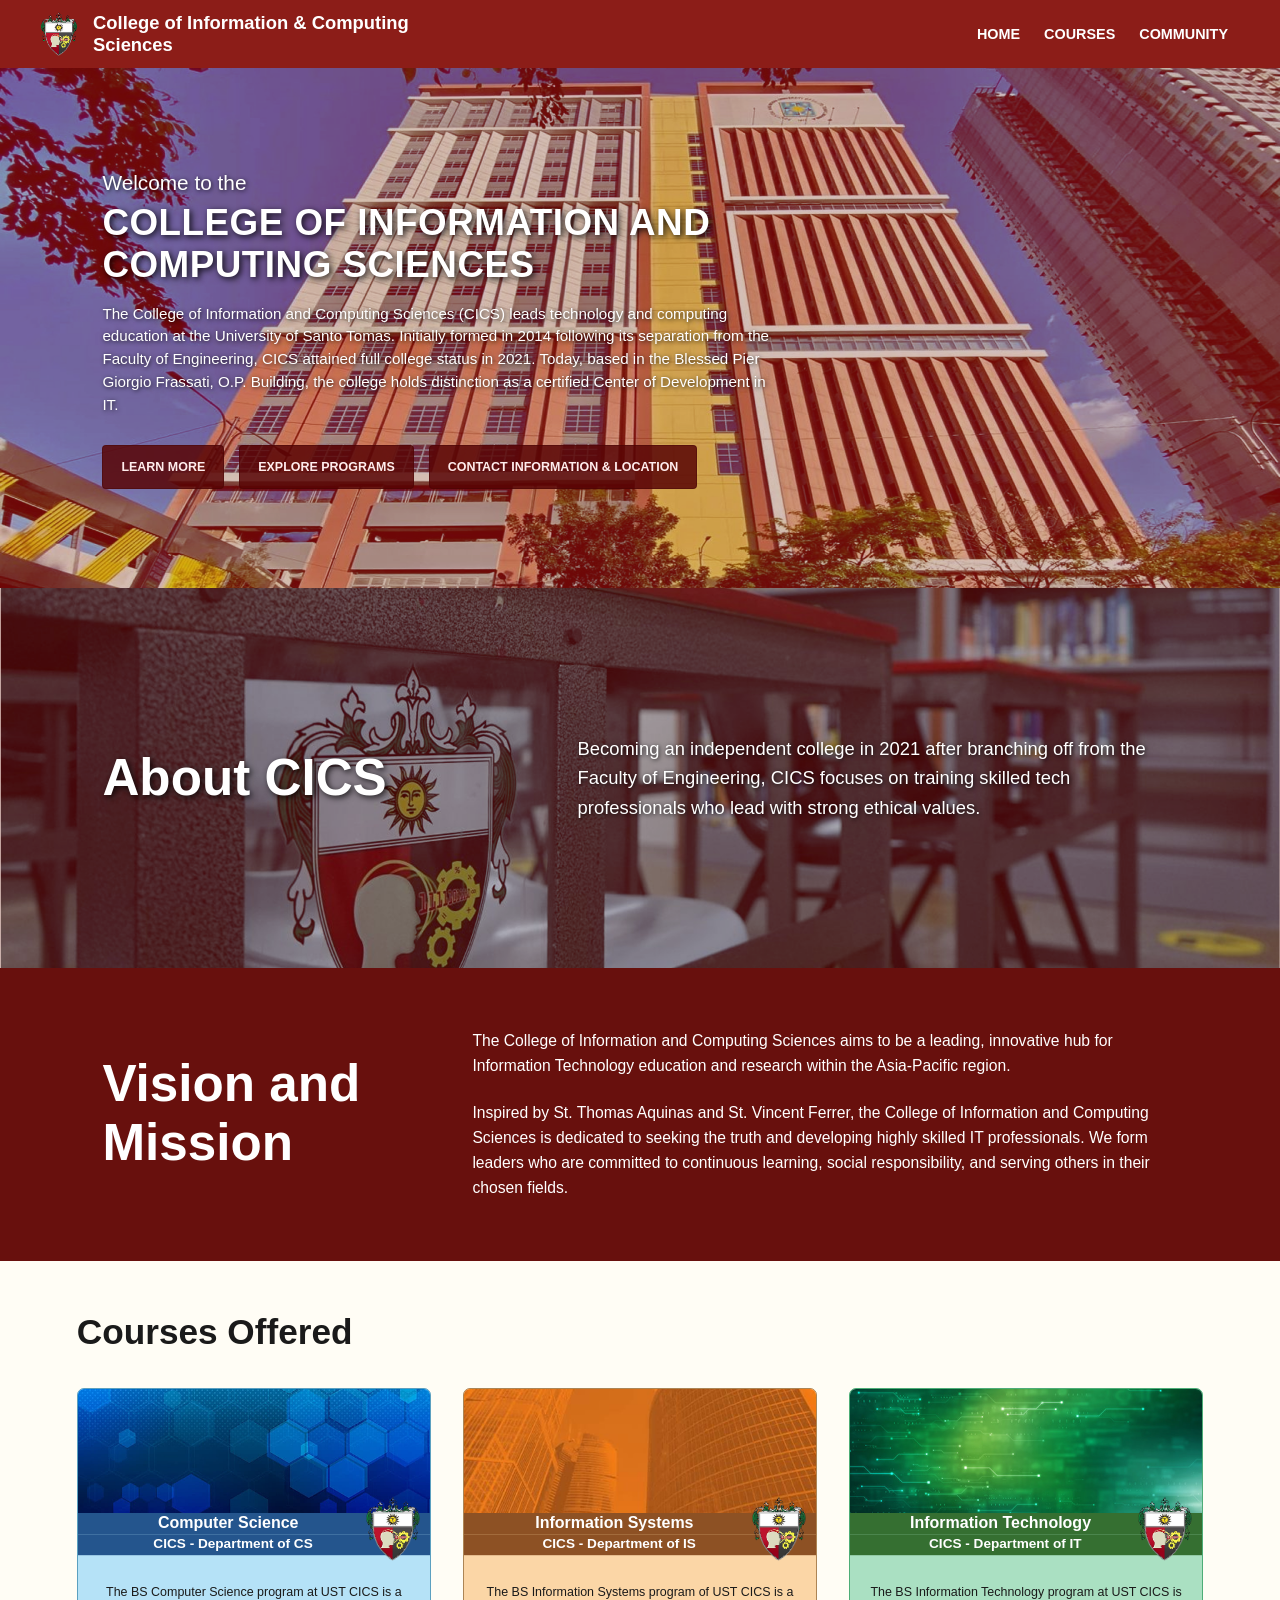
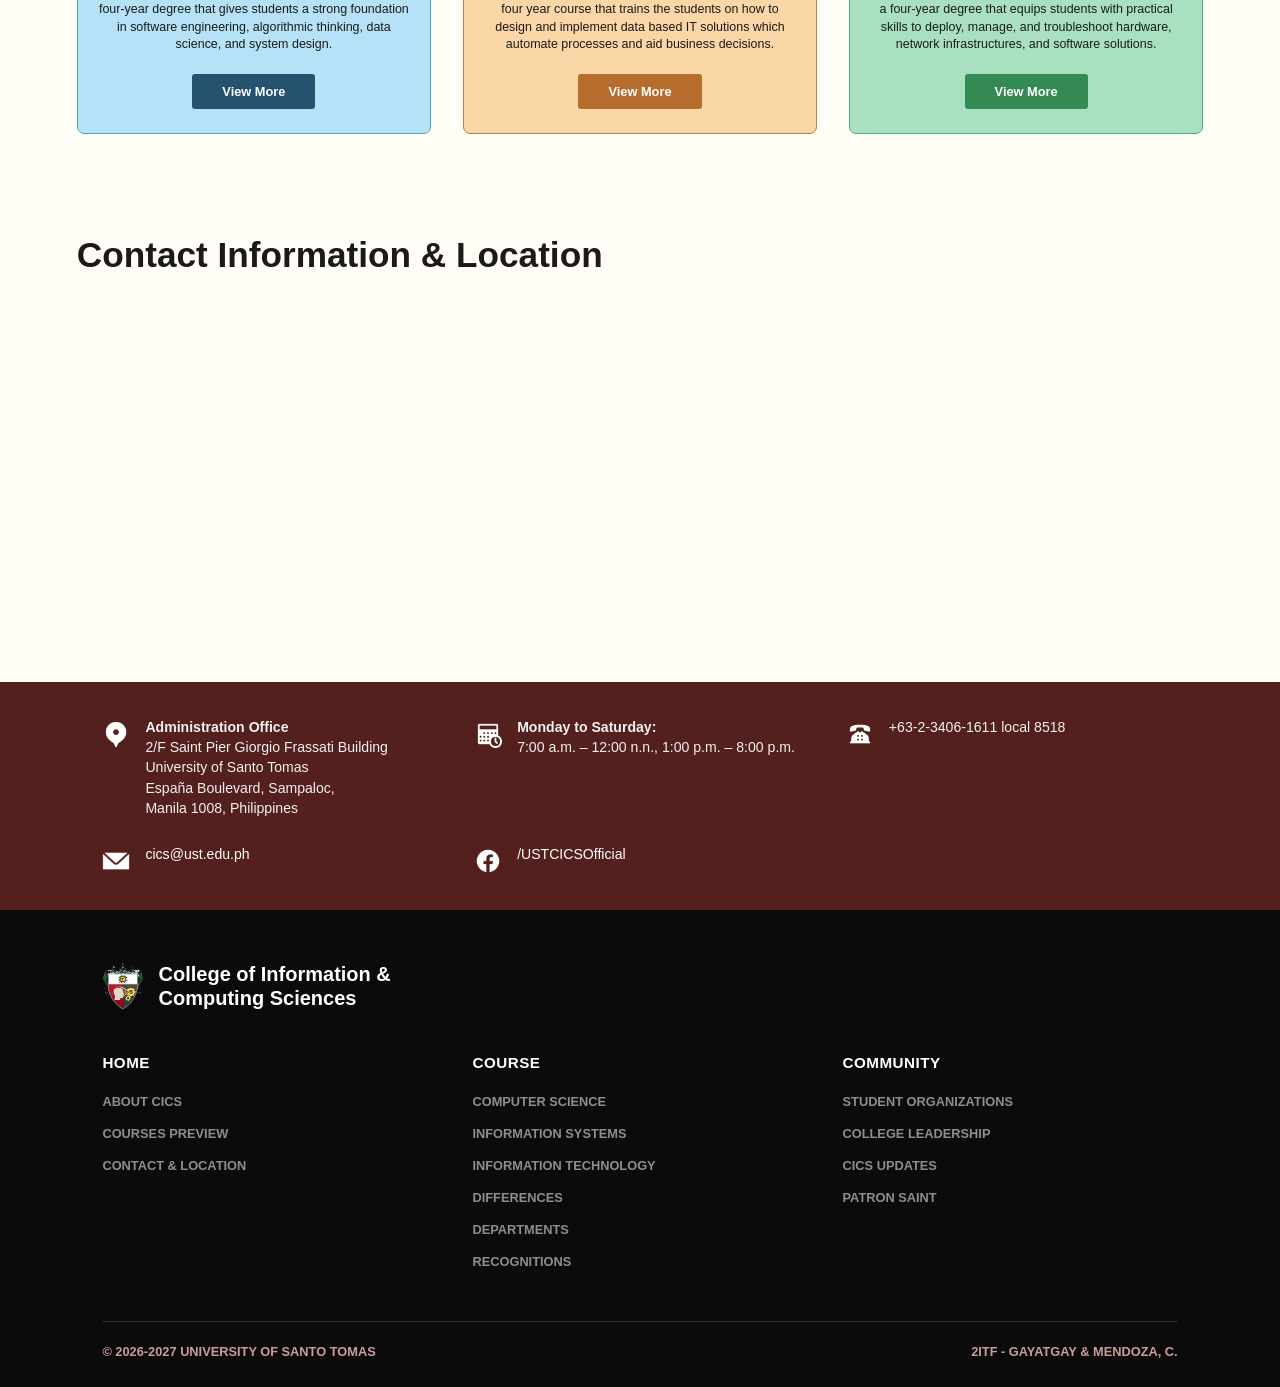
<file: index.html>
<!DOCTYPE html>
<html lang="en">
<head>
    <meta charset="UTF-8">
    <meta name="viewport" content="width=device-width, initial-scale=1.0">
    <link rel="stylesheet" href="homepage-style.css">
    <title>College of Information & Computing Sciences</title>
</head>
<body>
    <!-- HEADER -->
    <header>
        <div id="navbar">
            <img src="images/cicslogo.png" alt="CICS Logo" id="cicslogo-header">
            <h1 id="navhead1">College of Information & Computing Sciences</h1>
        </div>
        <nav>
            <ul>
                <li><a href="index.html">HOME</a></li>
                <li><a href="courses.html">COURSES</a></li>
                <li><a href="community.html">COMMUNITY</a></li>
            </ul>
        </nav>
    </header>

    <main>
        <section id="introduction">
            <img src="images/frass.png" alt="Frass Building" id="bgimg">
            <div id="introlabels">
                <p id="welcome">Welcome to the</p>
                <h2>COLLEGE OF INFORMATION AND COMPUTING SCIENCES</h2>
                <p id="introdesc">
                    The College of Information and Computing Sciences (CICS) leads technology and computing education at the University of Santo Tomas. Initially formed in 2014 following its separation from the Faculty of Engineering, CICS attained full college status in 2021. Today, based in the Blessed Pier Giorgio Frassati, O.P. Building, the college holds distinction as a certified Center of Development in IT.
                </p>
                <div id="introbtns">
                    <a href="#about" id="abtbtn">LEARN MORE</a>
                    <a href="#courses" id="crsbtn">EXPLORE PROGRAMS</a>
                    <a href="#contact" id="cntbtn">CONTACT INFORMATION & LOCATION</a>
                </div>
            </div>
        </section>

        <!-- ABOUT SECTION -->

        <section id="about">
            <img src="images/classroom.png" alt="Classroom Interior">
            <div id="abtdesc">
                <h2>About CICS</h2>
                <p>
                    Becoming an independent college in 2021 after branching off from the Faculty of Engineering, CICS focuses on training skilled tech professionals who lead with strong ethical values.
                </p>
            </div>
        </section>

        <!-- VISION AND MISSION -->

        <section id="vision-mission">
            <h2>Vision and Mission</h2>
            <div id="vmdescs">
                <p>
                    The College of Information and Computing Sciences aims to be a leading, innovative hub for Information Technology education and research within the Asia-Pacific region.
                </p>
                <p>
                    Inspired by St. Thomas Aquinas and St. Vincent Ferrer, the College of Information and Computing Sciences is dedicated to seeking the truth and developing highly skilled IT professionals. We form leaders who are committed to continuous learning, social responsibility, and serving others in their chosen fields.
                </p>
            </div>
        </section>

        <!-- COURSES OFFERED -->

        <section id="courses">
            <h2>Courses Offered</h2>
            
            <div id="coursesgrp">
                <!-- Course 1: Computer Science -->

                <article id="cs">
                    <img src="images/bscs.png" alt="BSCS" id="csbg">
                    <img src="images/cicslogo.png" alt="CICS Logo" class="logocourse">
                    <h3>Computer Science</h3>
                    <p id="csdept">CICS - Department of CS</p>
                    <p id="csdesc">
                        The BS Computer Science program at UST CICS is a four-year degree that gives students a strong foundation in software engineering, algorithmic thinking, data science, and system design.
                    </p>
                    <a href="courses.html#bscs" id="csbtn">View More</a>
                </article>

                <!-- Course 2: Information Systems -->

                <article id="is">
                    <img src="images/bsis.png" alt="BSIS" id="isbg">
                    <img src="images/cicslogo.png" alt="CICS Logo" class="logocourse">
                    <h3>Information Systems</h3>
                    <p id="isdept">CICS - Department of IS</p>
                    <p id="isdesc">
                        The BS Information Systems program of UST CICS is a four year course that trains the students on how to design and implement data based IT solutions which automate processes and aid business decisions.
                    </p>
                    <a href="courses.html#bsis" id="isbtn">View More</a>
                </article>

                <!-- Course 3: Information Technology -->

                <article id="it">
                    <img src="images/bsit.png" alt="BSIT" id="itbg">
                    <img src="images/cicslogo.png" alt="CICS Logo" class="logocourse">
                    <h3>Information Technology</h3>
                    <p id="itdept">CICS - Department of IT</p>
                    <p id="itdesc">
                        The BS Information Technology program at UST CICS is a four-year degree that equips students with practical skills to deploy, manage, and troubleshoot hardware, network infrastructures, and software solutions.
                    </p>
                    <a href="courses.html#bsit" id="itbtn">View More</a>
                </article>
            </div>
        </section>

        <!-- CONTACT INFORMATION & LOCATION -->

        <section id="contact">
            <h2>Contact Information & Location</h2>
            
            <div id="maps">
                <iframe src="https://www.google.com/maps/embed?pb=!1m18!1m12!1m3!1d3860.8285561910925!2d120.98973937510634!3d14.60884038587852!2m3
                !1f0!2f0!3f0!3m2!1i1024!2i768!4f13.1!3m3!1m2!1s0x3397c9ba1de029e7%3A0xdfba8380a7b4eee4!2sSaint%20Pier%20Giorgio%20Frassati%20Building!
                5e0!3m2!1sen!2sph!4v1790665722326!5m2!1sen!2sph" id="gmaps"></iframe>
            </div>

            <div id="contactareas">
                <div id="loc">
                    <img src="images/location-icon.png" alt="Location Icon" id="locicon">
                    <address>
                        <strong>Administration Office</strong><br>
                        2/F Saint Pier Giorgio Frassati Building<br>
                        University of Santo Tomas<br>
                        España Boulevard, Sampaloc,<br>
                        Manila 1008, Philippines
                    </address>
                </div>

                <div id="time">
                    <img src="images/clock-icon.png" alt="Clock Icon" id="clockicon">
                    <p>
                        <strong>Monday to Saturday:</strong><br>
                        7:00 a.m. – 12:00 n.n., 1:00 p.m. – 8:00 p.m.
                    </p>
                </div>

                <div id="phone">
                    <img src="images/phone-icon.png" alt="Phone Icon" id="phoneicon">
                    <p>+63-2-3406-1611 local 8518</p>
                </div>

                <div id="email">
                    <img src="images/email-icon.png" alt="Email Icon" id="emailicon">
                    <p><a href="mailto:cics@ust.edu.ph">cics@ust.edu.ph</a></p>
                </div>

                <div id="fb">
                    <img src="images/facebook-icon.png" alt="Facebook Icon" id="fbicon">
                    <p><a href="https://facebook.com/USTCICSOfficial" target="_blank">/USTCICSOfficial</a></p>
                </div>
            </div>
        </section>
    </main>

    <!-- FOOTER -->

    <footer>
        <div id="collegefooter">
            <img src="images/cicslogo.png" alt="CICS Logo">
            <h2>College of Information & Computing Sciences</h2>
        </div>

        <nav>
            <div id="home_foot">
                <h3>HOME</h3>
                <ul>
                    <li><a href="#about">ABOUT CICS</a></li>
                    <li><a href="#courses">COURSES PREVIEW</a></li>
                    <li><a href="#contact">CONTACT & LOCATION</a></li>
                </ul>
            </div>

            <div id="course_foot">
                <h3>COURSE</h3>
                <ul>
                    <li><a href="courses.html#bscs">COMPUTER SCIENCE</a></li>
                    <li><a href="courses.html#bsis">INFORMATION SYSTEMS</a></li>
                    <li><a href="courses.html#bsit">INFORMATION TECHNOLOGY</a></li>
                    <li><a href="courses.html#summarization">DIFFERENCES</a></li>
                    <li><a href="courses.html#departments">DEPARTMENTS</a></li>
                    <li><a href="courses.html#recognitions">RECOGNITIONS</a></li>
                </ul>
            </div>

            <div id="community_foot">
                <h3>COMMUNITY</h3>
                <ul>
                    <li><a href="community.html#organizations">STUDENT ORGANIZATIONS</a></li>
                    <li><a href="community.html#leadership">COLLEGE LEADERSHIP</a></li>
                    <li><a href="community.html#updates">CICS UPDATES</a></li>
                    <li><a href="community.html#saint">PATRON SAINT</a></li>
                </ul>
            </div>
        </nav>

        <div id="copyright_foot">
            <p>&copy; 2026-2027 UNIVERSITY OF SANTO TOMAS</p>
            <p>2ITF - GAYATGAY & MENDOZA, C.</p>
        </div>
    </footer>

</body>
</html>
</file>
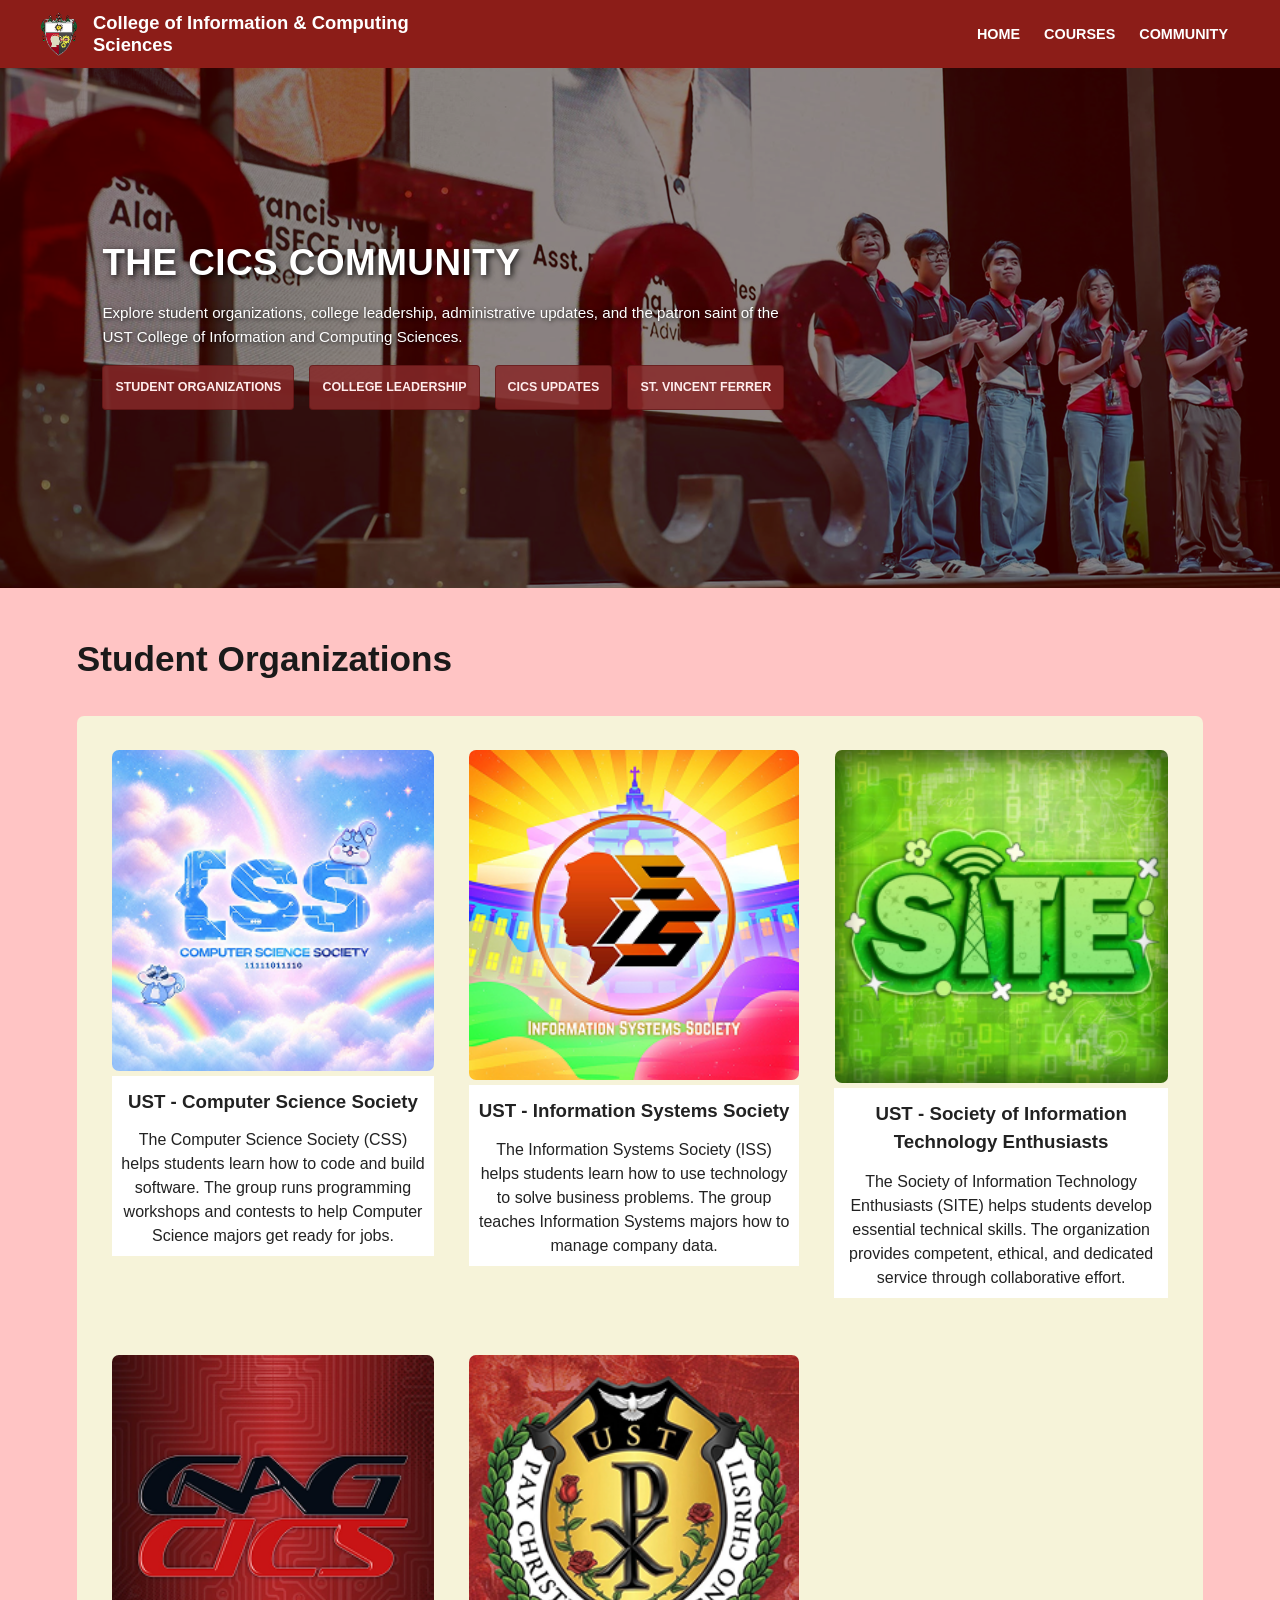
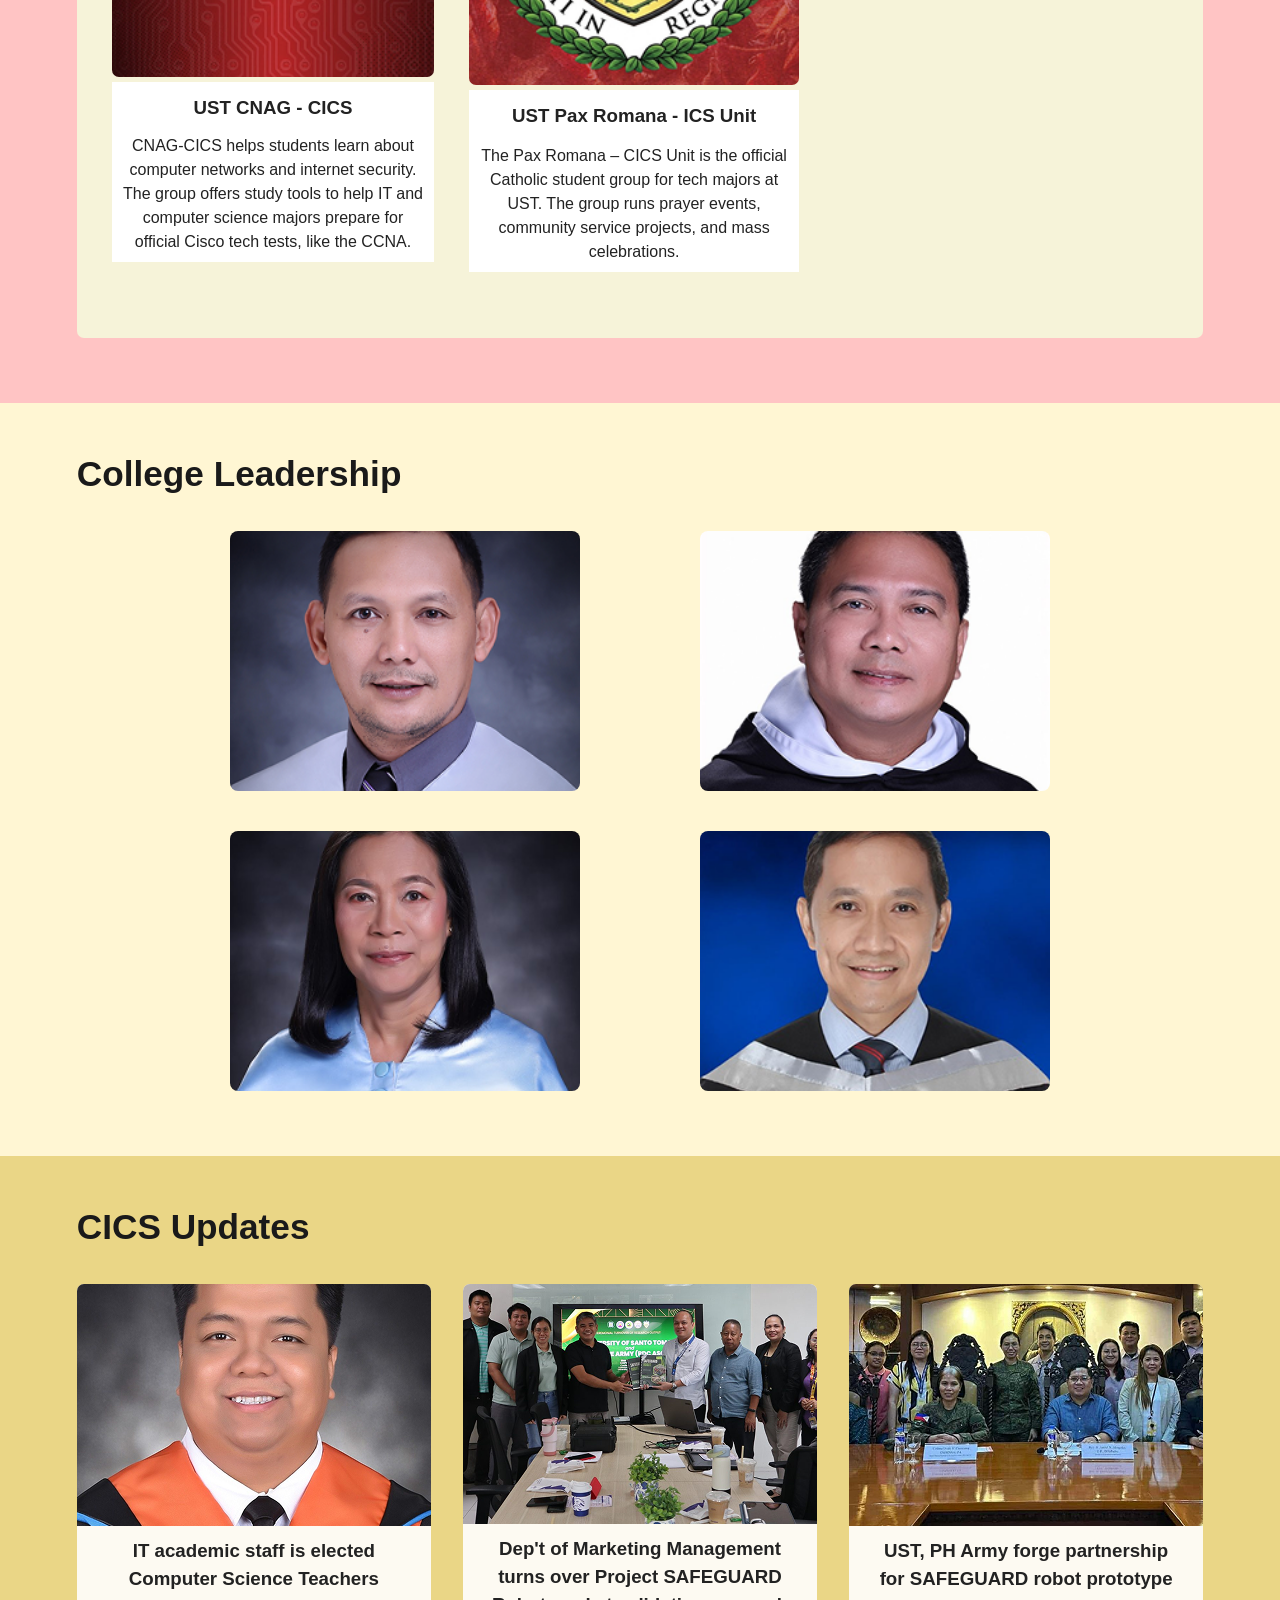
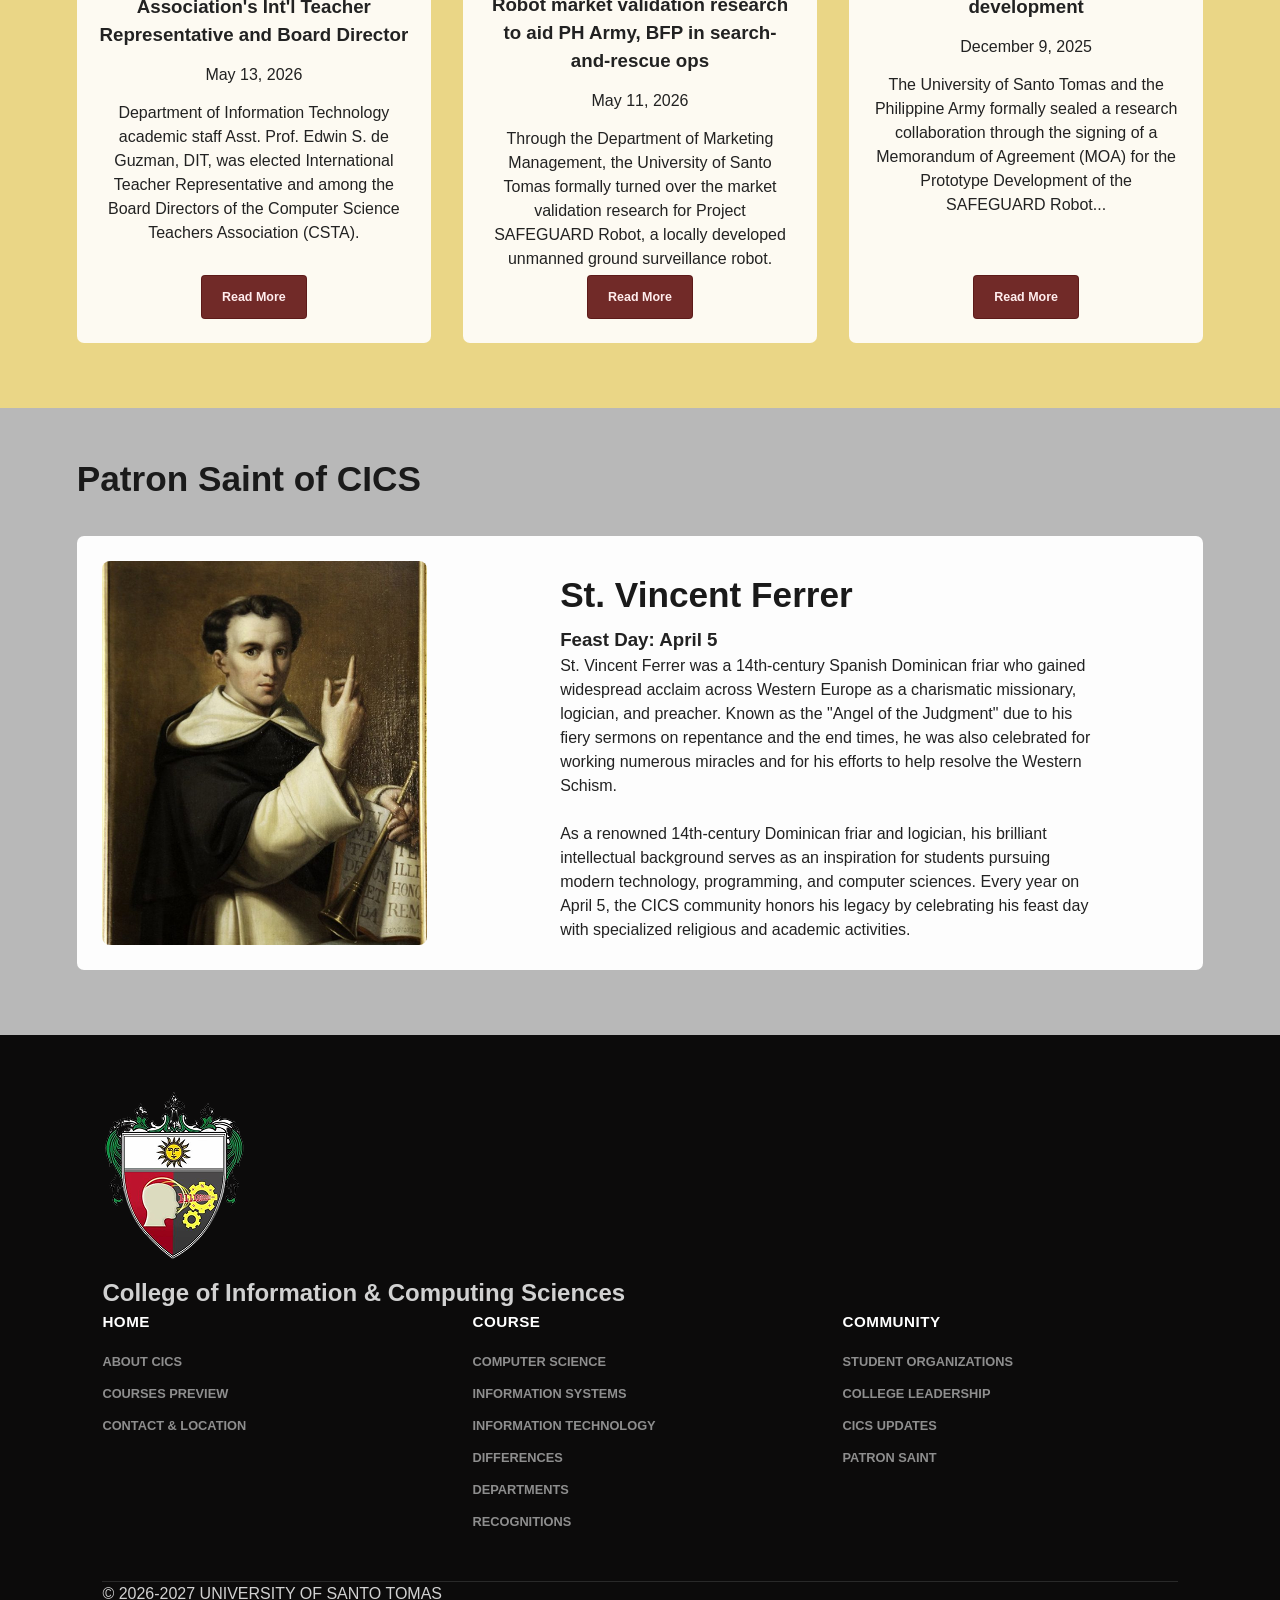
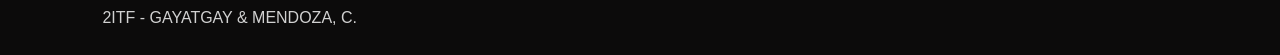
<file: community.html>
<!DOCTYPE html>
<html lang="en">
<head>
    <meta charset="UTF-8">
    <meta name="viewport" content="width=device-width, initial-scale=1.0">
    <link rel="stylesheet" href="community-style.css">
    <title>Community - College of Information & Computing Sciences</title>
</head>
<body>
    <!-- HEADER -->
    <header>
        <div id="navbar">
            <img src="images/cicslogo.png" alt="CICS Logo" id="cicslogo-header">
            <h1 id="navhead1">College of Information & Computing Sciences</h1>
        </div>
        <nav>
            <ul>
                <li><a href="index.html">HOME</a></li>
                <li><a href="courses.html">COURSES</a></li>
                <li><a href="community.html">COMMUNITY</a></li>
            </ul>
        </nav>
    </header>

    <main>
        <!-- FRONT SECTION -->
        <section id="front">
            <img src="images/cics-community-bg.png" alt="CICS Community Background" id="bgimg">
            <div id="comm_front">
                <h2>THE CICS COMMUNITY</h2>
                <p>
                    Explore student organizations, college leadership, administrative updates, and the patron saint of the UST College of Information and Computing Sciences.
                </p>
                <div id="btns_front">
                    <a href="#organizations">STUDENT ORGANIZATIONS</a>
                    <a href="#leadership">COLLEGE LEADERSHIP</a>
                    <a href="#updates">CICS UPDATES</a>
                    <a href="#saint">ST. VINCENT FERRER</a>
                </div>
            </div>
        </section>

        <!-- STUDENT ORGANIZATIONS SECTION -->

        <section id="organizations">
            <h2>Student Organizations</h2>

            <div id="org-grp">
                <!-- Organization 1: CSS -->
                <div id="org-css">
                    <img src="images/css-logo.png" alt="UST - Computer Science Society Logo" class="org-img">
                    <div id="orginfo-css" class="org-info">
                        <h3>UST - Computer Science Society</h3>
                        <p>
                            The Computer Science Society (CSS) helps students learn how to code and build software. The group runs programming workshops and contests to help Computer Science majors get ready for jobs.
                        </p>
                    </div>
                </div>

                <!-- Organization 2: ISS -->
                <div id="org-iss">
                    <img src="images/iss-logo.png" alt="UST - Information Systems Society Logo" class="org-img">
                    <div id="orginfo-iss" class="org-info">
                        <h3>UST - Information Systems Society</h3>
                        <p>
                            The Information Systems Society (ISS) helps students learn how to use technology to solve business problems. The group teaches Information Systems majors how to manage company data.
                        </p>
                    </div>
                </div>

                <!-- Organization 3: SITE -->
                <div id="org-site">
                    <img src="images/site-logo.png" alt="UST - Society of Information Technology Enthusiasts Logo" class="org-img">
                    <div id="orginfo-site" class="org-info">
                        <h3>UST - Society of Information Technology Enthusiasts</h3>
                        <p>
                            The Society of Information Technology Enthusiasts (SITE) helps students develop essential technical skills. The organization provides competent, ethical, and dedicated service through collaborative effort.                        </p>
                    </div>
                </div>
                
                <!-- Organization 4: CNAG -->
                <div id="org-cnag">
                    <img src="images/cnag-logo.png" alt="UST CNAG - CICS Logo" class="org-img">
                    <div id="orginfo-cnag" class="org-info">
                        <h3>UST CNAG - CICS</h3>
                        <p>
                            CNAG-CICS helps students learn about computer networks and internet security. The group offers study tools to help IT and computer science majors prepare for official Cisco tech tests, like the CCNA.
                        </p>
                    </div>
                </div>

                <!-- Organization 5: Pax Romana -->
                <div id="org-pax">
                    <img src="images/pax-logo.png" alt="UST Pax Romana - ICS Unit Logo" class="org-img">
                    <div id="orginfo-pax" class="org-info">
                        <h3>UST Pax Romana - ICS Unit</h3>
                        <p>
                            The Pax Romana – CICS Unit is the official Catholic student group for tech majors at UST. The group runs prayer events, community service projects, and mass celebrations.
                        </p>
                    </div>
                </div>
                
            </div>
        </section>

        <!-- COLLEGE LEADERSHIP SECTION -->

        <section id="leadership">
            <h2>College Leadership</h2>
            <div class="officials">
                <!-- Official 1: Dean -->
                <div id="off-dean" class="off-card">
                    <div class="off-outer">
                        <div class="off-content">
                            <div class="off-img" id="dean-img">
                                <img src="images/ladao-photo.png" alt="Asst. Prof. Christopher D. Ladao">
                            </div>
                            <div class="off-info">
                                <h3>Asst. Prof. Christopher D. Ladao, MSCS</h3>
                                <p>Dean</p>
                            </div>
                        </div>
                    </div>
                </div>

                <!-- Official 2: Regent -->
                <div id="off-regent" class="off-card">
                    <div class="off-outer">
                        <div class="off-content">
                            <div class="off-img" id="regent-img">
                                <img src="images/sigaya-photo.png" alt="Rev. Fr. Gaspar Sigaya">
                            </div>
                            <div class="off-info">
                                <h3>Rev. Fr. Gaspar Sigaya, O.P.</h3>
                                <p>Regent</p>
                            </div>
                        </div>
                    </div>
                </div>

                <!-- Official 3: Assistant Dean -->
                <div id="off-asstdean" class="off-card">
                    <div class="off-outer">
                        <div class="off-content">
                            <div class="off-img" id="asstdean-img">
                                <img src="images/cosme-photo.png" alt="Assoc. Prof. Perla P. Cosme">
                            </div>
                            <div class="off-info">
                                <h3>Assoc. Prof. Perla P. Cosme, MSCS</h3>
                                <p>Assistant Dean</p>
                            </div>
                        </div>
                    </div>
                </div>

                <!-- Official 4: College Secretary -->
                <div id="off-sec" class="off-card">
                    <div class="off-outer">
                        <div class="off-content">
                            <div class="off-img" id="sec-img">
                                <img src="images/tucay-photo.png" alt="Inst. Edmund D. Tucay">
                            </div>
                            <div class="off-info">
                                <h3>Inst. Edmund D. Tucay, MSCS</h3>
                                <p>College Secretary</p>
                            </div>
                        </div>
                    </div>
                </div>
            </div>
        </section>

        <!-- CICS UPDATES SECTION -->

        <section id="updates">
            <h2>CICS Updates</h2>
            <div id="update-catalogue">
                <!-- Update Item 1 -->
                <article id="upd-1">
                    <img src="images/update-csta.png" alt="Asst. Prof. Edwin S. de Guzman">
                    <h3>IT academic staff is elected Computer Science Teachers Association's Int'l Teacher Representative and Board Director</h3>
                    <p>May 13, 2026</p>
                    <p>
                        Department of Information Technology academic staff Asst. Prof. Edwin S. de Guzman, DIT, was elected International Teacher Representative and among the Board Directors of the Computer Science Teachers Association (CSTA).
                    </p>
                    <a href="#updates">Read More</a>
                </article>

                <!-- Update Item 2 -->
                <article id="upd-2">
                    <img src="images/update-safeguard1.png" alt="Project SAFEGUARD Validation">
                    <h3>Dep't of Marketing Management turns over Project SAFEGUARD Robot market validation research to aid PH Army, BFP in search-and-rescue ops</h3>
                    <p>May 11, 2026</p>
                    <p>
                        Through the Department of Marketing Management, the University of Santo Tomas formally turned over the market validation research for Project SAFEGUARD Robot, a locally developed unmanned ground surveillance robot.
                    </p>
                    <a href="#updates">Read More</a>
                </article>

                <!-- Update Item 3 -->
                <article id="upd-3">
                    <img src="images/update-safeguard2.png" alt="UST PH Army Partnership">
                    <h3>UST, PH Army forge partnership for SAFEGUARD robot prototype development</h3>
                    <p>December 9, 2025</p>
                    <p>
                        The University of Santo Tomas and the Philippine Army formally sealed a research collaboration through the signing of a Memorandum of Agreement (MOA) for the Prototype Development of the SAFEGUARD Robot...
                    </p>
                    <a href="#updates">Read More</a>
                </article>
            </div>
        </section>

        <!-- PATRON SAINT SECTION -->

        <section id="saint">
            <h2>Patron Saint of CICS</h2>
            <div id="saint-main">
                <div id="saint-img">
                    <img src="images/st-vincent-ferrer.png" alt="St. Vincent Ferrer">
                </div>
                <div id="saint-info">
                    <h2>St. Vincent Ferrer</h2>
                    <h3>Feast Day: April 5</h3>
                    <p>
                        St. Vincent Ferrer was a 14th-century Spanish Dominican friar who gained widespread acclaim across Western Europe as a charismatic missionary, logician, and preacher. Known as the "Angel of the Judgment" due to his fiery sermons on repentance and the end times, he was also celebrated for working numerous miracles and for his efforts to help resolve the Western Schism.
                    </p>
                    <p>
                        <br>As a renowned 14th-century Dominican friar and logician, his brilliant intellectual background serves as an inspiration for students pursuing modern technology, programming, and computer sciences. Every year on April 5, the CICS community honors his legacy by celebrating his feast day with specialized religious and academic activities.
                    </p>
                </div>
            </div>
        </section>
    </main>

    <!-- FOOTER -->

    <footer>
        <div>
            <img src="images/cicslogo.png" alt="CICS Logo">
            <h2>College of Information & Computing Sciences</h2>
        </div>

        <nav>
            <div>
                <h3>HOME</h3>
                <ul>
                    <li><a href="index.html#about">ABOUT CICS</a></li>
                    <li><a href="index.html#courses">COURSES PREVIEW</a></li>
                    <li><a href="index.html#contact">CONTACT & LOCATION</a></li>
                </ul>
            </div>

            <div>
                <h3>COURSE</h3>
                <ul>
                    <li><a href="courses.html#bscs">COMPUTER SCIENCE</a></li>
                    <li><a href="courses.html#bsis">INFORMATION SYSTEMS</a></li>
                    <li><a href="courses.html#bsit">INFORMATION TECHNOLOGY</a></li>
                    <li><a href="courses.html#summarization">DIFFERENCES</a></li>
                    <li><a href="courses.html#departments">DEPARTMENTS</a></li>
                    <li><a href="courses.html#recognitions">RECOGNITIONS</a></li>
                </ul>
            </div>

            <div>
                <h3>COMMUNITY</h3>
                <ul>
                    <li><a href="#organizations">STUDENT ORGANIZATIONS</a></li>
                    <li><a href="#leadership">COLLEGE LEADERSHIP</a></li>
                    <li><a href="#updates">CICS UPDATES</a></li>
                    <li><a href="#saint">PATRON SAINT</a></li>
                </ul>
            </div>
        </nav>

        <div>
            <p>&copy; 2026-2027 UNIVERSITY OF SANTO TOMAS</p>
            <p>2ITF - GAYATGAY & MENDOZA, C.</p>
        </div>
    </footer>

</body>
</html>
</file>
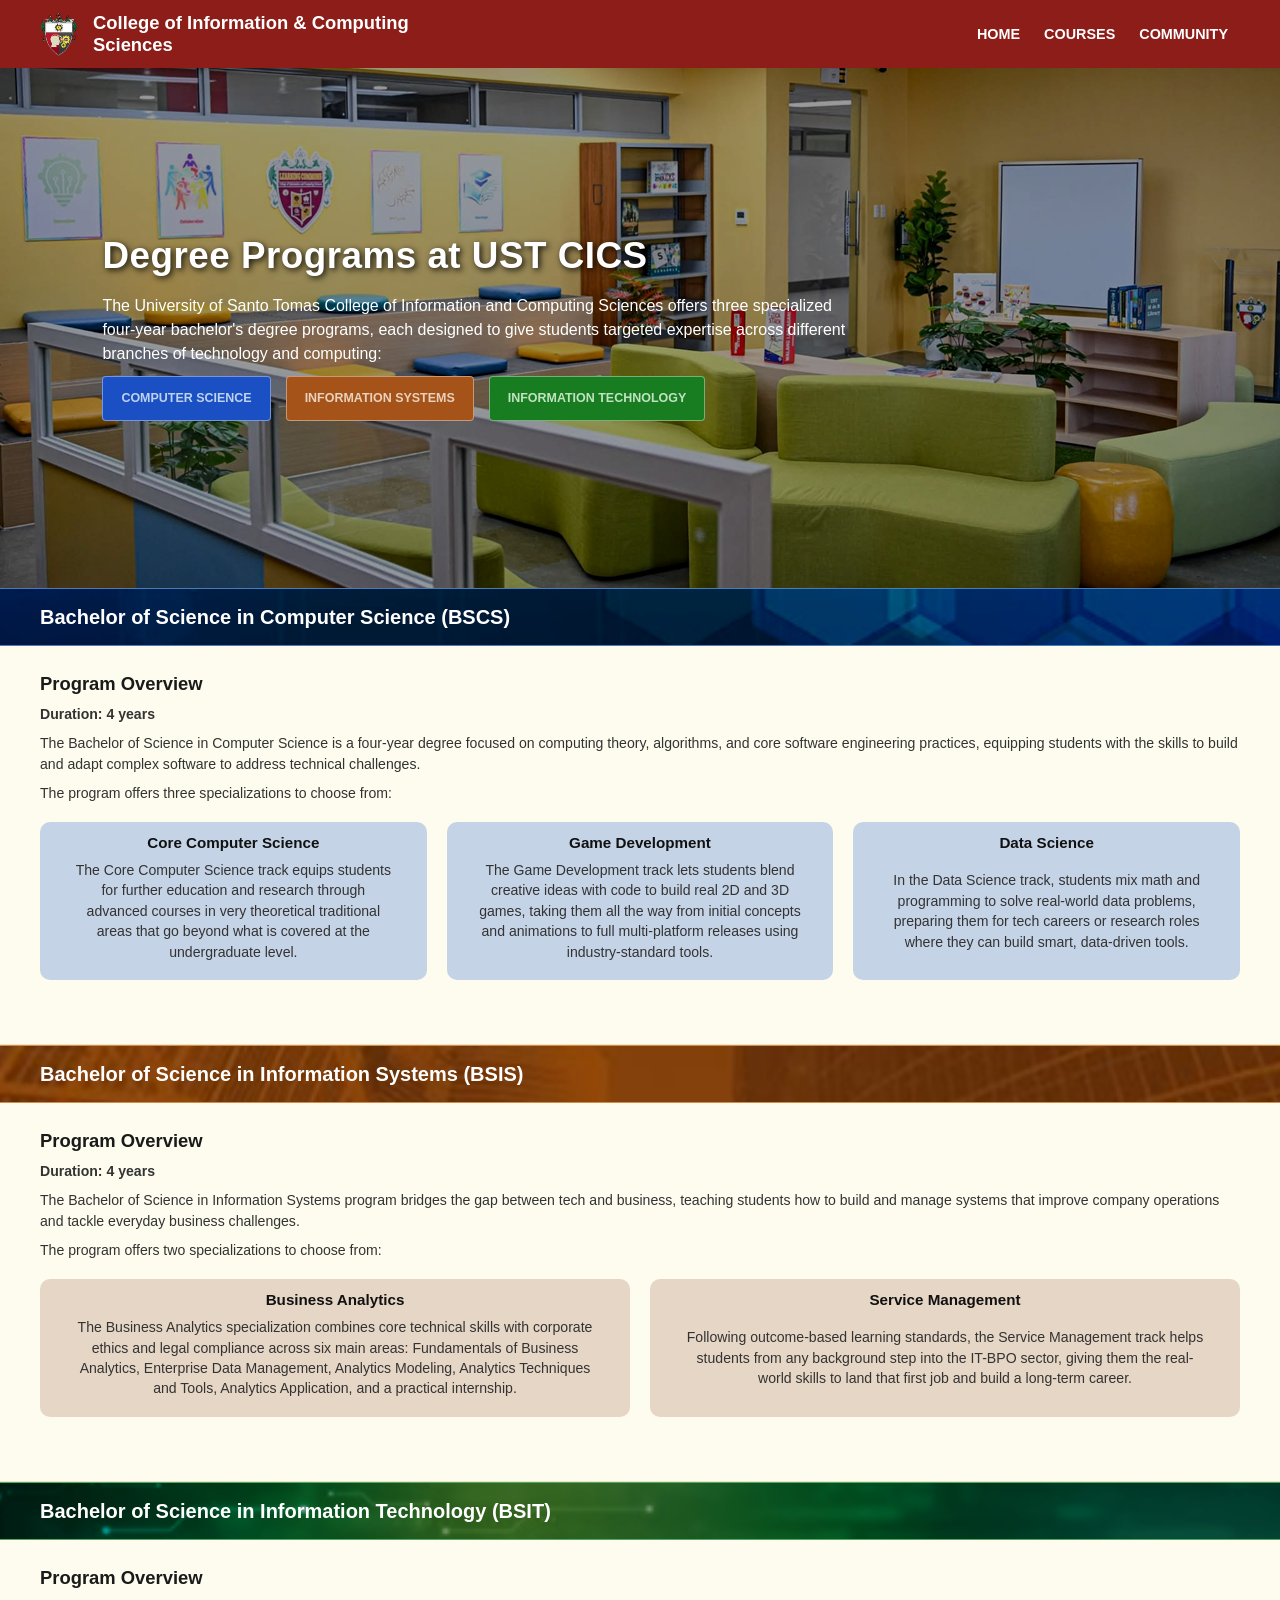
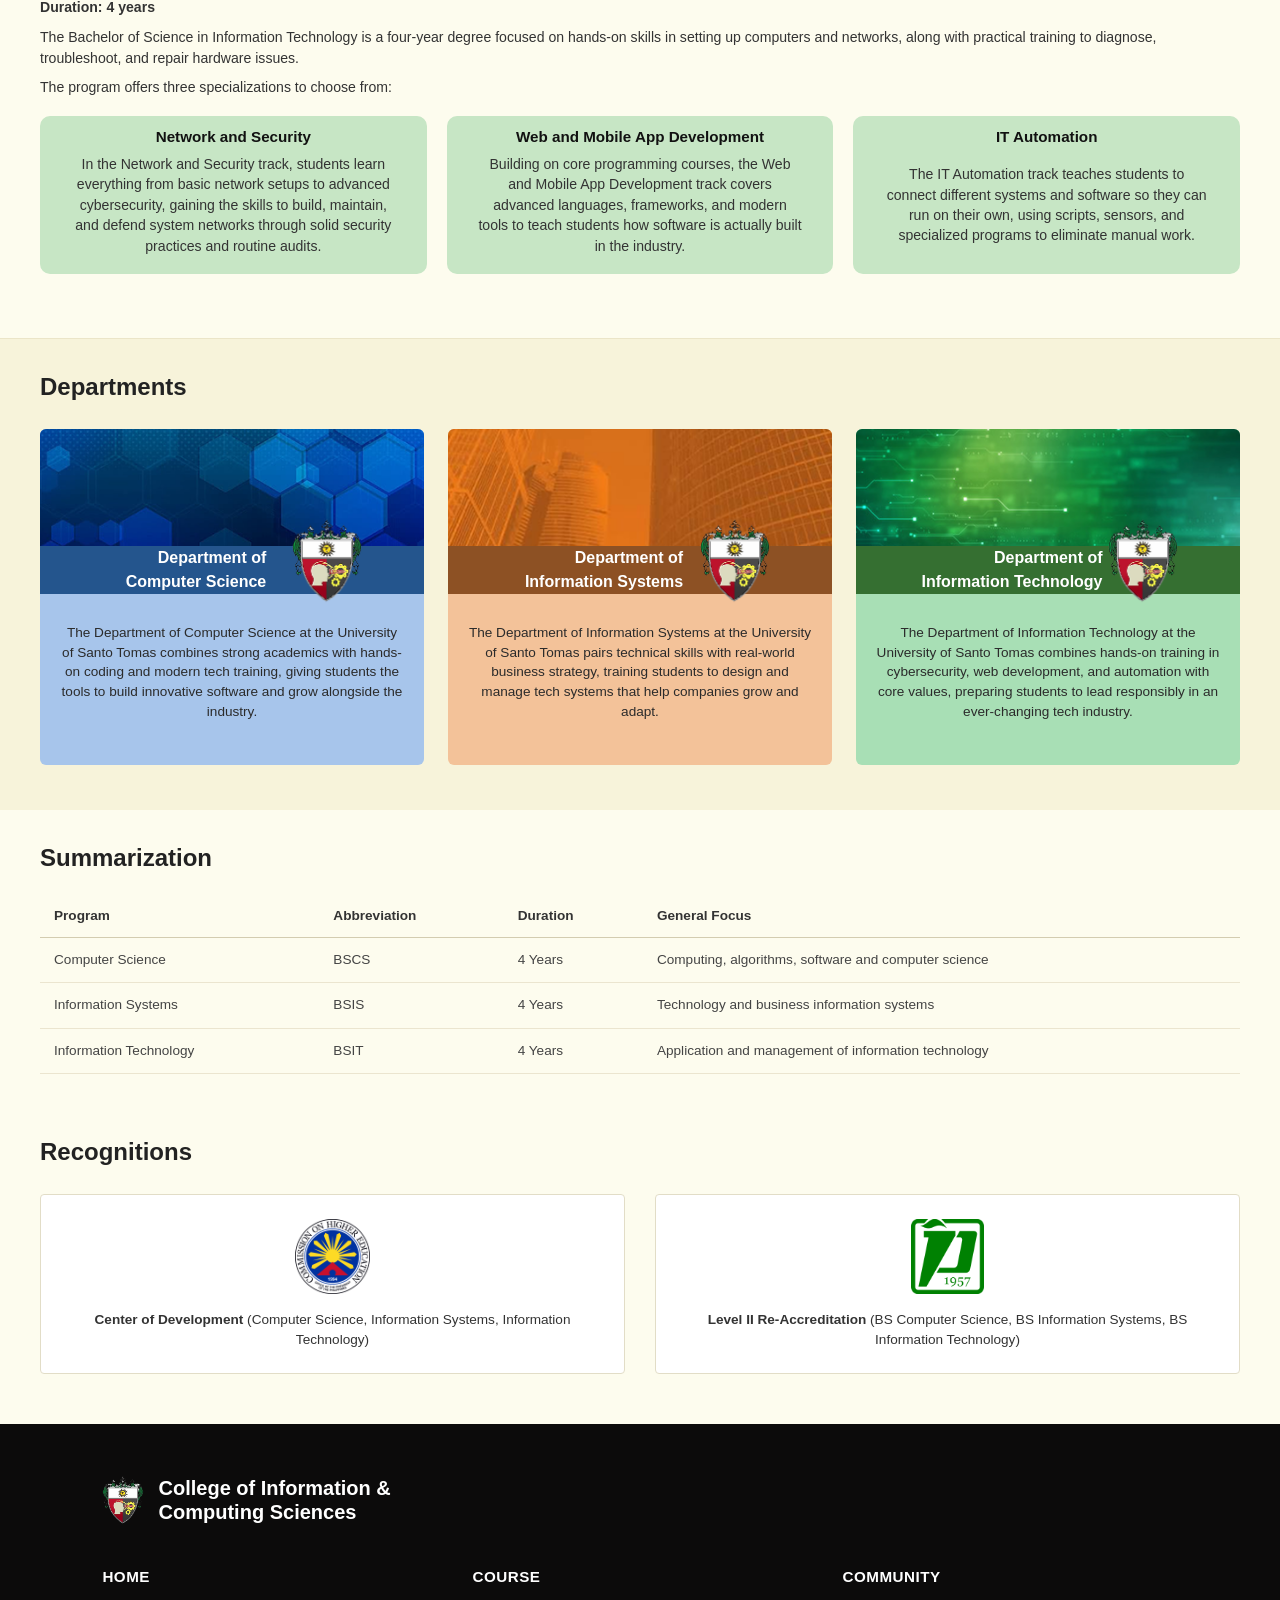
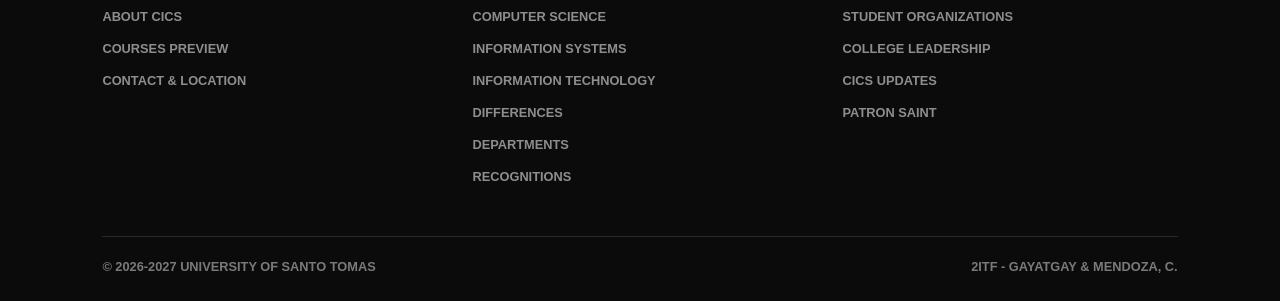
<file: courses.html>
<!DOCTYPE html>
<html lang="en">
<head>
    <meta charset="UTF-8">
    <meta name="viewport" content="width=device-width, initial-scale=1.0">
    <link rel="stylesheet" href="courses-style.css">
    <title>Courses - College of Information & Computing Sciences</title>
</head>
<body>
    <!-- HEADER -->
    <header>
        <div id="navbar">
            <img src="images/cicslogo.png" alt="CICS Logo" id="cicslogo-header">
            <h1 id="navhead1">College of Information & Computing Sciences</h1>
        </div>
        <nav>
            <ul>
                <li><a href="index.html">HOME</a></li>
                <li><a href="courses.html">COURSES</a></li>
                <li><a href="community.html">COMMUNITY</a></li>
            </ul>
        </nav>
    </header>

    <main>
        <!-- FRONT SECTION -->

        <section id="front">
            <img src="images/cics-hub.png" alt="CICS Student Hub" id="bgimg">
            <div id="courses_front">
                <h2>Degree Programs at UST CICS</h2>
                <p>
                    The University of Santo Tomas College of Information and Computing Sciences offers three specialized four-year bachelor's degree programs, each designed to give students targeted expertise across different branches of technology and computing:
                </p>
                <div id="btns_front">
                    <a href="#bscs" id="btn_cs">COMPUTER SCIENCE</a>
                    <a href="#bsis" id="btn_is">INFORMATION SYSTEMS</a>
                    <a href="#bsit" id="btn_it">INFORMATION TECHNOLOGY</a>
                </div>
            </div>
        </section>

        <!-- BS COMPUTER SCIENCE SECTION -->

        <section id="bscs">
            <div id="cs_header" class="courses_header">
                <img src="images/bscs.png" alt="BSCS Header Banner">
                <h2>Bachelor of Science in Computer Science (BSCS)</h2>
            </div>
            <div id="cs_info" class="courses_info">
                <h3>Program Overview</h3>
                <p><strong>Duration: 4 years</strong></p>
                <p>
                    The Bachelor of Science in Computer Science is a four-year degree focused on computing theory, algorithms, and core software engineering practices, equipping students with the skills to build and adapt complex software to address technical challenges.
                </p>
                <p>The program offers three specializations to choose from:</p>

                <div id="cs_specs">
                    <div id="cs_ccs" class="cs_specs-class"> 
                        <h4>Core Computer Science</h4>
                        <p>
                            The Core Computer Science track equips students for further education and research through advanced courses in very theoretical traditional areas that go beyond what is covered at the undergraduate level.
                        </p>
                    </div>

                    <div id="cs_gamedev" class="cs_specs-class">
                        <h4>Game Development</h4>
                        <p>
                            The Game Development track lets students blend creative ideas with code to build real 2D and 3D games, taking them all the way from initial concepts and animations to full multi-platform releases using industry-standard tools.
                        </p>
                    </div>

                    <div id="cs_ds" class="cs_specs-class">
                        <h4>Data Science</h4>
                        <p>
                            In the Data Science track, students mix math and programming to solve real-world data problems, preparing them for tech careers or research roles where they can build smart, data-driven tools.
                        </p>
                    </div>
                </div>
            </div>
        </section>

        <!-- BS INFORMATION SYSTEMS SECTION -->

        <section id="bsis">
            <div id="is_header" class="courses_header">
                <img src="images/bsis.png" alt="BSIS Header Banner">
                <h2>Bachelor of Science in Information Systems (BSIS)</h2>
            </div>
            <div id="is_info" class="courses_info">
                <h3>Program Overview</h3>
                <p><strong>Duration: 4 years</strong></p>
                <p>
                    The Bachelor of Science in Information Systems program bridges the gap between tech and business, teaching students how to build and manage systems that improve company operations and tackle everyday business challenges.
                </p>
                <p>The program offers two specializations to choose from:</p>

                <div id="is_specs">
                    <div id="is_ba" class="is_specs-class">
                        <h4>Business Analytics</h4>
                        <p>
                            The Business Analytics specialization combines core technical skills with corporate ethics and legal compliance across six main areas: Fundamentals of Business Analytics, Enterprise Data Management, Analytics Modeling, Analytics Techniques and Tools, Analytics Application, and a practical internship.
                        </p>
                    </div>

                    <div id="is_sm" class="is_specs-class">
                        <h4>Service Management</h4>
                        <p>
                            Following outcome-based learning standards, the Service Management track helps students from any background step into the IT-BPO sector, giving them the real-world skills to land that first job and build a long-term career.
                        </p>
                    </div>
                </div>
            </div>
        </section>

        <!-- BS INFORMATION TECHNOLOGY SECTION -->

        <section id="bsit">
            <div id="it_header" class="courses_header">
                <img src="images/bsit.png" alt="BSIT Header Banner">
                <h2>Bachelor of Science in Information Technology (BSIT)</h2>
            </div>
            <div id="it_info" class="courses_info">
                <h3>Program Overview</h3>
                <p><strong>Duration: 4 years</strong></p>
                <p>
                    The Bachelor of Science in Information Technology is a four-year degree focused on hands-on skills in setting up computers and networks, along with practical training to diagnose, troubleshoot, and repair hardware issues.
                </p>
                <p>The program offers three specializations to choose from:</p>

                <div id="it_specs">
                    <div id="it_netsec" class="it_specs-class">
                        <h4>Network and Security</h4>
                        <p>
                            In the Network and Security track, students learn everything from basic network setups to advanced cybersecurity, gaining the skills to build, maintain, and defend system networks through solid security practices and routine audits.
                        </p>
                    </div>

                    <div id="it_webdev" class="it_specs-class">
                        <h4>Web and Mobile App Development</h4>
                        <p>
                            Building on core programming courses, the Web and Mobile App Development track covers advanced languages, frameworks, and modern tools to teach students how software is actually built in the industry.
                        </p>
                    </div>

                    <div id="it_ita" class="it_specs-class">
                        <h4>IT Automation</h4>
                        <p>
                            The IT Automation track teaches students to connect different systems and software so they can run on their own, using scripts, sensors, and specialized programs to eliminate manual work.
                        </p>
                    </div>
                </div>
            </div>
        </section>

        <!-- DEPARTMENTS SECTION -->

        <section id="departments">
            <h2>Departments</h2>

            <div id="dept_inner">
                <!-- Department 1: Computer Science -->
                <div id="cs_dept" class="depts">
                    <img src="images/bscs.png" alt="CS Department Header" class="dept_header">
                    <img src="images/cicslogo.png" alt="CICS Logo" class="courses_cics_logo">
                    <h3>Department of<br>Computer Science</h3>
                    <p>
                        The Department of Computer Science at the University of Santo Tomas combines strong academics with hands-on coding and modern tech training, giving students the tools to build innovative software and grow alongside the industry.
                    </p>
                </div>

                <!-- Department 2: Information Systems -->
                <div id="is_dept" class="depts">
                    <img src="images/bsis.png" alt="IS Department Header" class="dept_header">
                    <img src="images/cicslogo.png" alt="CICS Logo" class="courses_cics_logo">
                    <h3>Department of<br>Information Systems</h3>
                    <p>
                        The Department of Information Systems at the University of Santo Tomas pairs technical skills with real-world business strategy, training students to design and manage tech systems that help companies grow and adapt.
                    </p>
                </div>

                <!-- Department 3: Information Technology -->
                <div id="it_dept" class="depts">
                    <img src="images/bsit.png" alt="IT Department Header" class="dept_header">
                    <img src="images/cicslogo.png" alt="CICS Logo" class="courses_cics_logo">
                    <h3>Department of<br>Information Technology</h3>
                    <p>
                        The Department of Information Technology at the University of Santo Tomas combines hands-on training in cybersecurity, web development, and automation with core values, preparing students to lead responsibly in an ever-changing tech industry.
                    </p>
                </div>
            </div>
        </section>

        <!-- SUMMARIZATION SECTION -->

        <section id="summarization">
            <h2>Summarization</h2>

            <table>
                <thead>
                    <tr>
                        <th>Program</th>
                        <th>Abbreviation</th>
                        <th>Duration</th>
                        <th>General Focus</th>
                    </tr>
                </thead>
                <tbody>
                    <tr id="cs_table">
                        <td>Computer Science</td>
                        <td>BSCS</td>
                        <td>4 Years</td>
                        <td>Computing, algorithms, software and computer science</td>
                    </tr>
                    <tr id="is_table">
                        <td>Information Systems</td>
                        <td>BSIS</td>
                        <td>4 Years</td>
                        <td>Technology and business information systems</td>
                    </tr>
                    <tr id="it_table">
                        <td>Information Technology</td>
                        <td>BSIT</td>
                        <td>4 Years</td>
                        <td>Application and management of information technology</td>
                    </tr>
                </tbody>
            </table>
        </section>

        <!-- RECOGNITIONS SECTION -->

        <section id="recognitions">
            <h2>Recognitions</h2>

            <div id="recog_inner">
                <div id="ched" class="recog_inner2">
                    <img src="images/ched-logo.webp" alt="CHED Logo">
                    <p><strong>Center of Development</strong> (Computer Science, Information Systems, Information Technology)</p>
                </div>

                <div id="pacucoa" class="recog_inner2">
                    <img src="images/pacucoa-logo.webp" alt="PACUCOA Logo">
                    <p><strong>Level II Re-Accreditation</strong> (BS Computer Science, BS Information Systems, BS Information Technology)</p>
                </div>
            </div>
        </section>
    </main>

    <!-- FOOTER -->

    <footer>
        <div id="collegefooter">
            <img src="images/cicslogo.png" alt="CICS Logo">
            <h2>College of Information & Computing Sciences</h2>
        </div>

        <nav>
            <div id="home_foot">
                <h3>HOME</h3>
                <ul>
                    <li><a href="index.html#about">ABOUT CICS</a></li>
                    <li><a href="index.html#courses">COURSES PREVIEW</a></li>
                    <li><a href="index.html#contact">CONTACT & LOCATION</a></li>
                </ul>
            </div>

            <div id="course_foot">
                <h3>COURSE</h3>
                <ul>
                    <li><a href="#bscs">COMPUTER SCIENCE</a></li>
                    <li><a href="#bsis">INFORMATION SYSTEMS</a></li>
                    <li><a href="#bsit">INFORMATION TECHNOLOGY</a></li>
                    <li><a href="#summarization">DIFFERENCES</a></li>
                    <li><a href="#departments">DEPARTMENTS</a></li>
                    <li><a href="#recognitions">RECOGNITIONS</a></li>
                </ul>
            </div>

            <div id="community_foot">
                <h3>COMMUNITY</h3>
                <ul>
                    <li><a href="community.html#organizations">STUDENT ORGANIZATIONS</a></li>
                    <li><a href="community.html#leadership">COLLEGE LEADERSHIP</a></li>
                    <li><a href="community.html#updates">CICS UPDATES</a></li>
                    <li><a href="community.html#saint">PATRON SAINT</a></li>
                </ul>
            </div>
        </nav>

        <div id="copyright_foot">
            <p>&copy; 2026-2027 UNIVERSITY OF SANTO TOMAS</p>
            <p>2ITF - GAYATGAY & MENDOZA, C.</p>
        </div>
    </footer>


</body>
</html>
</file>
<file: homepage-style.css>
*{
    box-sizing: border-box;
    text-decoration: none;
    margin:0;
    padding:0;
}

body{
    font-family: Arial, Helvetica, sans-serif;
    color: #222;
    background-color: #fdfaf2;
    line-height: 1.5;
}

a{
    color: inherit;
}

/*header*/
header{
    background-color: #8c1d18;
    display: flex;
    justify-content: space-between;
    align-items: center;
    padding: 10px 40px;
    position: sticky;
    top: 0;
    z-index: 100;    
}

#navbar{
    display: flex;
    align-items: center;
    gap: 15px;
}

#cicslogo-header{
    height: 48px;
    width: auto;

}

#navhead1{
    color: #ffffff;
    font-size: 1.15rem;
    font-weight: 700;
    line-height: 1.2;
    max-width: 320px;
    
}

header nav ul{
    list-style: none;
    display: flex;
    align-items: center;
    
}

header nav ul li{
    position: relative;
}

header nav ul li a{
    color: #ffffff;
    font-weight: bold;
    font-size: 0.9rem;
    padding: 5px 12px;
    transition: opacity 0.2s ease;
}

header nav ul li a:hover{
    opacity: 0.8;
}

/*hero*/
#introduction{
    position: relative;
    width: 100%;
    min-height: 520px;
    overflow: hidden;
    display: flex;
    align-items: center;
    padding: 60px 8%;
}

#bgimg{
    position: absolute;
    top: 0;
    left: 0;
    width: 100%;
    height: 100%;
}

#introlabels{
    position: relative;
    z-index: 2;
    color: #ffffff;
    max-width: 750px;
}

#welcome{
    font-size: 1.3rem;
    font-weight: 500;
    margin-bottom: 4px;
    text-shadow: 1px 1px 4px rgba(0,0,0,0.8);
}

#introlabels h2{
    font-size: 2.3rem;
    font-weight: 900;
    letter-spacing: 0.5px;
    line-height: 1.15;
    margin-bottom: 16px;
    text-shadow: 2px 2px 6px rgba(0,0,0,0.9);
}

#introdesc{
    font-size: 0.95rem;
    line-height: 1.5;
    margin-bottom: 28px;
    text-shadow: 1px 1px 4px rgba(0,0,0,0.8);
    max-width: 680px;
}

#introbtns{
    display: flex;
    flex-wrap: wrap;
    gap: 15px;
}

#introbtns a{
    display: inline-flex;
    align-items: center;
    justify-content: center;
    background-color: rgba(89, 5, 5, 0.85);
    color: #ffeded;
    font-size: 0.78rem;
    font-weight: 800;
    padding: 12px 18px;
    border-radius: 4px;
    border: 1px solid rgba(67, 7, 7, 0.4);
    transition: all 0.2s ease;
}

#introbtns a:hover{
    background-color: #ff9292;
    color: rgba(89, 5, 5, 0.85);
    transform: translateY(-2px);
}

/*about*/
#about{
    position: relative;
    min-height: 380px;
    display: flex;
    align-items: center;
    overflow: hidden;
}

#about img{
    position: absolute;
    top: 0;
    left: 0;
    width: 100%;
    height: 100%;
    object-fit: cover;
    z-index: 1;
}

#abtdesc{
    position: relative;
    z-index: 2;
    display: flex;
    align-items: center;
    justify-content: space-between;
    width: 84%;
    margin: 0 auto;
    gap: 40px;
}

#abtdesc h2{
    color: #ffffff;
    font-size: 3.2rem;
    font-weight: 900;
    line-height: 1.1;
    min-width: 250px;
    text-shadow: 2px 2px 6px rgba(0,0,0,0.8);
}

#abtdesc p{
    color: #ffffff;
    font-size: 1.15rem;
    line-height: 1.6;
    max-width: 600px;
    text-shadow: 1px 1px 4px rgba(0,0,0,0.8);
}

/*vision mission*/
#vision-mission{
    background-color: #68100d;
    color: #ffffff;
    padding: 60px 8%;
    display: flex;
    align-items: center;
    justify-content: space-between;
    gap: 50px;
}

#vision-mission h2{
    font-size: 3.2rem;
    font-weight: 900;
    line-height: 1.15;
    flex: 1;
    max-width: 320px;
}

#vmdescs{
    flex: 2;
    display: flex;
    flex-direction: column;
    gap: 22px;
}

#vmdescs p{
    font-size: 0.98rem;
    line-height: 1.6;
}

/*courses preview*/
#courses{
    padding: 45px 6% 65px;
    background-color: #fffdf5;
    scroll-margin-top: 3rem;
}

#courses h2{
    font-size: 2.2rem;
    font-weight: 900;
    color: #1a1a1a;
    margin-bottom: 30px;
}

#coursesgrp{
    display: grid;
    grid-template-columns: repeat(3, 1fr);
    gap: 2rem;
    align-items: stretch;
}

#courses article{
    position: relative;
    border-radius: 7px;
    padding: 0 0 24px;
    display: flex;
    flex-direction: column;
    align-items: center;
    text-align: center;
    overflow: hidden;
}

#cs{
    background-color: #b5e2f7;
    border: 1px solid #5ba0c0;
}

#is{
    background-color: #fbd6a6;
    border: 1px solid #ac8555;
}

#it{
    background-color: #aae0c2;
    border: 1px solid #4dad77;
}

#csbg, #isbg, #itbg{
    width: 100%;
    height: 130px;
    object-fit: cover;
    display: block;
    margin-bottom: 4px;
}

.logocourse{
    position: absolute;
    top: 105px;
    right: 18px;
    width: 70px;
    height: 70px;
    object-fit: contain;
    background: transparent;
    z-index: 2;
    transform: translateX(1rem);
}

#coursesgrp article h3{
    font-size: 1rem;
    font-weight: 700;
    color: #ffffff;
    margin: -10px 20px 4px;
    line-height: 1.2;
    height: 1.32rem;
    width: 30rem;
    transform: translateX(-1.6rem);
}

#csdept, #isdept, #itdept{
    font-size: 0.85rem;
    font-weight: 600;
    color: #ffffff;
    transform: translateX(-1.3rem) translateY(-.3rem);
    width: 30rem;
    margin-top: .9px;
}

#cs h3, #csdept{
    background-color: #24558D;
}

#is h3, #isdept{
    background-color: #8D5124;
}

#it h3, #itdept{
    background-color: #356F31;
}

#csdesc, #isdesc, #itdesc{
    font-size: 0.78rem;
    line-height: 1.4;
    color: #1a1a1a;
    padding: 24px 20px 20px;
    margin: 0;
    flex-grow: 1;
}

#courses article a{
    display: inline-block;
    padding: 8px 30px;
    font-size: 0.8rem;
    font-weight: bold;
    color: #ffffff;
    border-radius: 3px;
}

#csbtn{
    background-color: #25526f;
}

#isbtn{
    background-color: #b56c2d;
}

#itbtn{
    background-color: #338a53;
}

#csbtn:hover, #isbtn:hover, #itbtn:hover{
    transition: all 0.2s ease;
    transform: translateY(-2px);
    opacity: 0.88;
}

#csbtn:hover{
    background-color: #58b6f4;
    color: #0b3957;
}

#isbtn:hover{
    background-color: #f49658;
    color: #57360b;
}

#itbtn:hover{
    background-color: #58f47f;
    color: #10570b;
}

#contact{
    background-color: #fffdf5;
    scroll-margin-top: 4rem;
}

/*contact and location*/
#contact h2{
    font-size: 2.2rem;
    font-weight: 900;
    color: #1a1a1a;
    padding: 30px 6% 20px;
}

#gmaps{
    width: 100%;
    height: 380px;
    object-fit: cover;
    display: block;
    border:0;
}

#contactareas{
    background-color: #53201d;
    color: #ffffff;
    padding: 35px 8%;
    display: grid;
    grid-template-columns: repeat(auto-fit, minmax(260px, 1fr));
    gap: 25px 40px;
}

#loc, #time, #phone, #email, #fb{
    display: flex;
    align-items: flex-start;
    gap: 15px;
}

#loc img, #time img, #phone img, #email img, #fb img{
    width: 28px;
    height: 28px;
    object-fit: contain;
    margin-top: 3px;
    flex-shrink: 0;
}

address, #loc p, #time p, #phone p, #email p, #fb p{
    font-style: normal;
    font-size: 0.88rem;
    line-height: 1.45;
    color: #f1f1f1;
}

#contact a{
    color: #ffffff;
}

/*footer*/
footer{
    background-color: #0c0b0b;
    color: #d1d1d1;
    padding: 50px 8% 25px;
}

#collegefooter{
    display: flex;
    align-items: center;
    gap: 15px;
    margin-bottom: 40px;
}

#collegefooter img{
    height: 52px;
    width: auto;
}

#collegefooter h2{
    color: #ffffff;
    font-size: 1.25rem;
    font-weight: 700;
    max-width: 320px;
    line-height: 1.2;
}

footer nav{
    display: grid;
    grid-template-columns: repeat(auto-fit, minmax(200px, 1fr));
    gap: 35px;
    padding-bottom: 40px;
    border-bottom: 1px solid #292929;
}

footer nav h3{
    color: #ffffff;
    font-size: 0.95rem;
    font-weight: 800;
    margin-bottom: 15px;
    letter-spacing: 0.5px;
}

footer nav ul{
    list-style: none;
}

footer nav ul li{
    margin-bottom: 8px;
}

footer nav ul li a{
    color: #8e8e8e;
    font-size: 0.8rem;
    font-weight: 600;
    text-transform: uppercase;
    transition: color 0.2s ease;
}

footer nav ul li a:hover{
    color: #ffffff;
}

#copyright_foot{
    padding-top: 20px;
    display: flex;
    justify-content: space-between;
    align-items: center;
    flex-wrap: wrap;
    gap: 15px;
    font-size: 0.8rem;
    color: #ca9c9c;
    font-weight: bold;
}

@media (max-width: 768px){
    header{
        flex-direction: column;
        gap: 15px;
        padding: 15px;
        text-align: center;
    }

    #navbar{
        flex-direction: column;
    }

    #abtdesc,
    #vision-mission{
        flex-direction: column;
        text-align: center;
        gap: 20px;
    }

    #abtdesc h2,
    #vision-mission h2{
        font-size: 2.2rem;
    }
    #copyright_foot{
        flex-direction: column;
        text-align: center;
    }
}
</file>
<file: community-style.css>
*{
    box-sizing: border-box;
    text-decoration: none;
    margin:0;
    padding:0;
}

body{
    font-family: Arial, Helvetica, sans-serif;
    color: #222;
    background-color: #fdfaf2;
    line-height: 1.5;
}

a{
    color: inherit;
}

/*header*/
header{
    background-color: #8c1d18;
    display: flex;
    justify-content: space-between;
    align-items: center;
    padding: 10px 40px;
    position: sticky;
    top: 0;
    z-index: 9999;
}

#navbar{
    display: flex;
    align-items: center;
    gap: 15px;
}

#cicslogo-header{
    height: 48px;
    width: auto;
    object-fit: contain;
}

#navhead1{
    color: #ffffff;
    font-size: 1.15rem;
    font-weight: 700;
    line-height: 1.2;
    max-width: 320px;
}

header nav ul{
    list-style: none;
    display: flex;
    align-items: center;
}

header nav ul li{
    position: relative;
}

header nav ul li a{
    color: #ffffff;
    font-weight: bold;
    font-size: 0.9rem;
    padding: 5px 12px;
    transition: opacity 0.2s ease;
}

header nav ul li a:hover{
    opacity: 0.8;
}

/*hero*/
#front{
    position: relative;
    width: 100%;
    min-height: 520px;
    overflow: hidden;
    display: flex;
    align-items: center;
    padding: 60px 8%;
}

#bgimg{
    position: absolute;
    top: 0;
    left: 0;
    width: 100%;
    height: 100%;
    object-fit: cover;
    z-index: 1;
    filter: brightness(0.6) contrast(1.05);
}

#comm_front{
    position: relative;
    z-index: 2;
    color: #ffffff;
    max-width: 750px;
}

#comm_front h2{
    font-size: 2.3rem;
    font-weight: 900;
    letter-spacing: 0.5px;
    line-height: 1.15;
    margin-bottom: 16px;
    text-shadow: 2px 2px 6px rgba(0,0,0,0.9);
}

#comm_front p{
    font-size: 0.95rem;
    line-height: 1.5rem;
    margin-bottom: 1rem;
    text-shadow: 1px 1px 4px rgba(0,0,0,0.8);
    max-width: 680px;
}

#btns_front{
    display: flex;
    flex-wrap: wrap;
    gap: 15px;
}

#btns_front a{
    display: inline-flex;
    margin-bottom: 4px;
    align-items: center;
    justify-content: center;
    background-color: rgba(135, 40, 40, 0.85);
    color: #ffeded;
    font-size: 0.78rem;
    font-weight: 800;
    padding: 12px;
    border-radius: 4px;
    border: 1px solid rgba(67, 7, 7, 0.4);
}

#btns_front a:hover{
    background-color: #ff9292;
    color: rgba(89, 5, 5, 0.85);
    transform: translateY(-2px);
    transition: all 0.2s ease;
}

#bscs, #bsis, #bsit{
    padding: 0 0 40px 0;
    background-color: #fdfcee;
    border-bottom: 1px solid #ebe5c8;
}

/*orgs*/
#organizations{
    padding: 45px 6% 65px;
    background-color: #ffc4c4;
    scroll-margin-top: 3rem;
}

#organizations h2{
    font-size: 2.2rem;
    font-weight: 900;
    color: #1a1a1a;
    margin-bottom: 30px;
}

#org-grp{
    display: grid;
    grid-template-columns: auto auto auto;
    background-color:#f6f3d9;
    border-radius: 7px;
    padding: 3%;
    gap: 1.5rem 2rem;
}

#org-grp img{
    display: block;
    margin: 0 auto;
    border-radius: 7px;
    width: 99%;
}

.org-info{
    text-align: center;
    margin: -.7rem .1rem 1rem;
    background-color: white;
}

.org-info h3, .org-info p{
    margin: 10% 2%;
}

.org-info h3{
    margin: 5% 0 3% 0;
    transform: translateY(12px);
}

.org-info p{
    transform: translateY(-8px);
}

/*officials*/
#leadership{
    padding: 45px 6% 65px;
    background-color: #fff6d3;
    scroll-margin-top: 3rem;
}

#leadership h2{
    font-size: 2.2rem;
    font-weight: 900;
    color: #1a1a1a;
    margin-bottom: 30px;
}

.officials{
    display: grid;
    grid-template-columns: repeat(2, 1fr);
    gap: 2.5rem;
    place-items: center;
    max-width: 900px;
    margin: 0 auto;
}

.off-card{
    display: flex;
    flex-direction: column;
    align-items: center;
    text-align: center;
}

.off-outer{
    background-color: transparent;
    width: 350px;
    height: 260px;
    perspective: 1000px;
}

.off-content{
    position: relative;
    width: 100%;
    height: 100%;
    text-align: center;
    transition: transform 0.6s;
    transform-style: preserve-3d;
    border-radius: 8px;
}

.off-outer:hover .off-content{
    transform: rotateY(180deg);
}

.off-img,
.off-info{
    position: absolute;
    width: 100%;
    height: 100%;
    -webkit-backface-visibility: hidden;
    backface-visibility: hidden;
    border-radius: 8px;
    overflow: hidden;
}

.off-img{
    background-color: #fff;
}

.off-img img{
    width: 100%;
    height: 100%;
    object-fit: cover;
    display: block;
}

.off-info{
    background-color: #8c1d18;
    color: #ffffff;
    transform: rotateY(180deg);
    display: flex;
    flex-direction: column;
    justify-content: center;
    align-items: center;
    padding: 1.2rem;
}

.off-info h3{
    font-size: 1rem;
    margin-bottom: 8px;
}

.off-info p{
    font-size: 0.88rem;
    color: #ffeded;
}

/*updates*/
#updates{
    padding: 45px 6% 65px;
    background-color: #ead686;
    scroll-margin-top: 3rem;
}

#updates h2{
    font-size: 2.2rem;
    font-weight: 900;
    color: #1a1a1a;
    margin-bottom: 30px;
}

article{
    background-color: #fdfaf2;
}

article h3, article p{
    margin: 3% 6% 1% 6%;
}

article a{
    display: inline-flex;
    margin-top: auto;
    margin-bottom: 0;
    align-items: center;
    justify-content: center;
    text-align: center;
    background-color: rgba(89, 5, 5, 0.85);
    color: #ffeded;
    font-size: 0.78rem;
    font-weight: 800;
    padding: 12px 20px;
    border-radius: 4px;
    border: 1px solid rgba(67, 7, 7, 0.4);
    text-decoration: none;
}

#update-catalogue{
    display: grid;
    grid-template-columns: repeat(3, 1fr);
    gap: 2rem;
    justify-content: center;
    max-width: 1200px;
    margin: 0 auto;
}

#update-catalogue article{
    position: relative;
    border-radius: 7px;
    padding: 0 0 24px;
    display: flex;
    flex-direction: column;
    align-items: center;
    text-align: center;
    overflow: hidden;
}

/*patron*/
#saint{
    padding: 45px 6% 65px;
    background-color: #B8B8B8;
    scroll-margin-top: 3rem;
}

#saint h2{
    font-size: 2.2rem;
    font-weight: 900;
    color: #1a1a1a;
    margin-bottom: 30px;
}

#saint-main{
    display: grid;
    grid-template-columns: 250px 1fr;
    border-radius: 7px;
    gap: 2rem;
    align-items: center;
    background-color: #fdfdfd;

}

#saint-img img{
    width: 130%;
    height: auto;
    display: block;
    border-radius: 8px;
    margin: 10%;
}

#saint-info{
    margin-left: 16rem;
    padding: 3% 3%;
    transform: translateX(-80px);
}

#saint-info h2{
    font-size: 2.2rem;
    font-weight: 900;
    color: #1a1a1a;
    margin: 4px 0px;
}

/*footer*/
footer{
    background-color: #0c0b0b;
    color: #d1d1d1;
    padding: 50px 8% 25px;
}

#collegefooter{
    display: flex;
    align-items: center;
    gap: 15px;
    margin-bottom: 40px;
}

#collegefooter img{
    height: 52px;
    width: auto;
}

#collegefooter h2{
    color: #ffffff;
    font-size: 1.25rem;
    font-weight: 700;
    max-width: 320px;
    line-height: 1.2;
}

footer nav{
    display: grid;
    grid-template-columns: repeat(auto-fit, minmax(200px, 1fr));
    gap: 35px;
    padding-bottom: 40px;
    border-bottom: 1px solid #292929;
}

footer nav h3{
    color: #ffffff;
    font-size: 0.95rem;
    font-weight: 800;
    margin-bottom: 15px;
    letter-spacing: 0.5px;
}

footer nav ul{
    list-style: none;
}

footer nav ul li{
    margin-bottom: 8px;
}

footer nav ul li a{
    color: #8e8e8e;
    font-size: 0.8rem;
    font-weight: 600;
    text-transform: uppercase;
    transition: color 0.2s ease;
}

footer nav ul li a:hover{
    color: #ffffff;
}

#copyright_foot{
    padding-top: 20px;
    display: flex;
    justify-content: space-between;
    align-items: center;
    flex-wrap: wrap;
    gap: 15px;
    font-size: 0.8rem;
    color: #7a7a7a;
    font-weight: bold;
}

@media (max-width: 768px){  
    header{
        flex-direction: column;
        gap: 15px;
        padding: 15px;
        text-align: center;
    }

    #navbar{
        flex-direction: column;
    }

    #front{
        min-height: auto;
        padding: 50px 6%;
        text-align: center;
    }

    #comm_front h2{
        font-size: 2rem;
    }

    #btns_front{
        justify-content: center;
    }

    #org-grp{
        grid-template-columns: 1fr;
    }

    .officials{
        grid-template-columns: 1fr;
    }

    #update-catalogue{
        grid-template-columns: 1fr;
    }

    #saint-main{
        grid-template-columns: 1fr;
        text-align: center;
    }

    #saint-img img{
        width: 80%;
        max-width: 250px;
        margin: 20px auto;
    }

    #saint-info{
        margin-left: 0;
        transform: none;
        padding: 20px;
    }

    #organizations h2,
    #leadership h2,
    #updates h2,
    #saint h2{
        font-size: 2.2rem;
        text-align: center;
    }

    #collegefooter{
        flex-direction: column;
        text-align: center;
    }

    #copyright_foot{
        flex-direction: column;
        text-align: center;
    }
}
</file>
<file: courses-style.css>
*{
    box-sizing: border-box;
    text-decoration: none;
    margin:0;
    padding:0;
}

body{
    font-family: Arial, Helvetica, sans-serif;
    color: #222;
    background-color: #fdfaf2;
    line-height: 1.5;
}

a{
    color: inherit;
}

/*header*/
header{
    background-color: #8c1d18;
    display: flex;
    justify-content: space-between;
    align-items: center;
    padding: 10px 40px;
    position: sticky;
    top: 0;
    z-index: 9999;
}

#navbar{
    display: flex;
    align-items: center;
    gap: 15px;
}

#cicslogo-header{
    height: 48px;
    width: auto;
    object-fit: contain;
}

#navhead1{
    color: #ffffff;
    font-size: 1.15rem;
    font-weight: 700;
    line-height: 1.2;
    max-width: 320px;
}

header nav ul{
    list-style: none;
    display: flex;
    align-items: center;
}

header nav ul li{
    position: relative;
}

header nav ul li a{
    color: #ffffff;
    font-weight: bold;
    font-size: 0.9rem;
    padding: 5px 12px;
    transition: opacity 0.2s ease;
}

header nav ul li a:hover{
    opacity: 0.8;
}

/*hero*/
#front{
    position: relative;
    width: 100%;
    min-height: 520px;
    overflow: hidden;
    display: flex;
    align-items: center;
    padding: 60px 8%;
}

#bgimg{
    position: absolute;
    top: 0;
    left: 0;
    width: 100%;
    height: 100%;
    object-fit: cover;
    z-index: 1;
    filter: brightness(0.6) contrast(1.05);
}

#courses_front{
    position: relative;
    z-index: 2;
    color: #ffffff;
    max-width: 750px;
}

#courses_front h2{
    font-size: 2.3rem;
    font-weight: 900;
    letter-spacing: 0.5px;
    line-height: 1.15;
    margin-bottom: 16px;
    text-shadow: 2px 2px 6px rgba(0,0,0,0.9);
}

#introdesc{
    font-size: 0.95rem;
    line-height: 1.5rem;
    margin-bottom: 1rem;
    text-shadow: 1px 1px 4px rgba(0,0,0,0.8);
    max-width: 680px;
}

#btns_front{
    margin-top: 10px;
    display: flex;
    flex-wrap: wrap;
    gap: 15px;
}

#btns_front a{
    display: inline-flex;
    align-items: center;
    justify-content: center;
    font-size: 0.78rem;
    font-weight: 800;
    padding: 12px 18px;
    border-radius: 4px;
    border: 1px solid rgba(255, 255, 255, 0.4);
    transition: all 0.2s ease;
}

#btn_cs{
    background-color: rgb(26, 80, 196);
    color: rgba(220, 233, 245, 0.85);
}

#btn_is{
    background-color:rgb(165, 83, 24);
    color: rgba(245, 231, 220, 0.85);
}

#btn_it{
    background-color: rgb(24, 124, 33);
    color: rgba(223, 245, 220, 0.85);
}

#btn_cs:hover{
    background-color: rgb(97, 141, 236);
    color: rgb(12, 55, 146);
    transform: translateY(-2px);
}

#btn_is:hover{
    background-color: rgb(236, 164, 97);
    color: rgb(146, 90, 12);
    transform: translateY(-2px);
}

#btn_it:hover{
    background-color: rgb(97, 236, 97);
    color: rgb(16, 146, 12);
    transform: translateY(-2px);
}

/*courses*/
#bscs, #bsis, #bsit{
    padding: 0 0 40px 0;
    background-color: #fdfcee;
    border-bottom: 1px solid #ebe5c8;
    scroll-margin: 68px;
}

.courses_header{
    padding: 14px 40px;
    display: flex;
    align-items: center;
    gap: 16px;
    color: #ffffff;
}

.courses_header img{
    margin-left: -43px;
    position: absolute;
    width: 110%;
    height: 3.5rem;
    object-fit: cover;
    filter: brightness(0.6) contrast(1.05);
}

.courses_header h2{
    font-size: 1.25rem;
    font-weight: 700;
    z-index: 100;
}

#cs_header{ 
    background-color: #4b7bb7; 
}

#is_header{ 
    background-color: #d18d4d; 
}

#it_header{ 
    background-color: #55a864; 
}

.courses_info{
    padding: 24px 40px;
}

.courses_info h3{
    font-size: 1.15rem;
    font-weight: 800;
    margin-bottom: 6px;
    color: #1a1a1a;
}

#cs_info p,
#is_info p,
#it_info p{
    font-size: 0.88rem;
    color: #333333;
    margin-bottom: 8px;
}

#cs_specs,
#is_specs,
#it_specs{
    display: grid;
    grid-template-columns: repeat(3, 1fr);
    gap: 20px;
    margin-top: 18px;
    
}

#is_specs{
    grid-template-columns: repeat(2, 1fr);
}

.cs_specs-class, 
.is_specs-class, 
.it_specs-class{
    background: transparent;
    padding: 10px 30px;
    font-size: 0.82rem;
    line-height: 1.45;
    color: #444444;
    text-align: center;
    display: grid;
    overflow: hidden;
    border-radius: 10px;
}

.cs_specs-class{
    background-color: #c5d3e6;
}

.is_specs-class{
    background-color: #e6d6c5;
}

.it_specs-class{
    background-color: #c7e6c5;
}

.cs_specs-class h4, .is_specs-class h4,
.it_specs-class h4{
    font-size: 0.95rem;
    font-weight: 800;
    margin-bottom: 6px;
    color: #111111;
}

/*departments*/
#departments{
    padding: 30px 40px 45px;
    background-color: #f7f3da;
}

#departments h2{
    font-size: 1.5rem;
    font-weight: 800;
    margin-bottom: 24px;
}

#dept_inner{
    display: grid;
    grid-template-columns: repeat(3, 1fr);
    gap: 24px;
}

.depts{
    border-radius: 6px;
    overflow: hidden;
    padding: 1px 20px 1px 20px;
    display: flex;
    flex-direction: column;
    align-items: center;
    text-align: center;
    position: relative;
}

#cs_dept{
    background-color: #a7c5eb;
}

#is_dept{
    background-color: #f3c299;
}

#it_dept{
    background-color: #a8dfb5;
}

.dept_header{
    display: block;
    width: 140%;      
    margin: -24px -20px -20px;
    height: 150px;                 
    object-fit: cover;
    border-radius: 6px 6px 0 0;
}

.courses_cics_logo{
    width: auto;
    height: 90px;
    margin-top: -20px;
    transform: translateX(95px);
    z-index: 2;
}

#departments h3{
    font-size: 1rem;
    font-weight: 600;
    margin-bottom: 12px;
    color: #ffffff;
    display: grid;
    text-align: right;
    justify-content: center;
    width: 160%;
    transform: translateX(-36px) translateY(-60px);
}

#cs_dept h3{
    background-color: #24558D;
}

#is_dept h3{
    background-color: #8D5124;
}

#it_dept h3{
    background-color: #356F31;
}

#departments p{
    transform: translateY(-43px);
    font-size: .85rem;
    line-height: 1.45;
    color: #2b2b2b;
}

/*summarization*/
#summarization{
    padding: 30px 40px;
    background-color: #fdfcee;
}

#summarization h2{
    font-size: 1.5rem;
    font-weight: 800;
    margin-bottom: 20px;
}

#summarization table{
    width: 100%;
    border-collapse: collapse;
    font-size: 0.85rem;
    background: transparent;
}

#summarization th{
    text-align: left;
    padding: 10px 14px;
    font-weight: 700;
    color: #333333;
    border-bottom: 1.5px solid #d3ccb0;
}

#summarization td{
    padding: 12px 14px;
    color: #444444;
    border-bottom: 1px solid #ebe5cf;
    vertical-align: top;
}

/*recognitions*/
#recognitions{
    padding: 30px 40px 50px;
    background-color: #fdfcee;
}

#recognitions h2{
    font-size: 1.5rem;
    font-weight: 800;
    margin-bottom: 24px;
}

#recog_inner{
    display: grid;
    grid-template-columns: repeat(2, 1fr);
    gap: 30px;
}

.recog_inner2{
    background-color: #ffffff;
    border: 1px solid #e2ddc7;
    border-radius: 4px;
    padding: 24px 20px;
    display: flex;
    flex-direction: column;
    align-items: center;
    text-align: center;
}

.recog_inner2 img{
    height: 75px;
    width: auto;
    object-fit: contain;
    margin-bottom: 16px;
}

.recog_inner2 p{
    font-size: 0.85rem;
    line-height: 1.45;
    color: #333333;
}

/*footer*/
footer{
    background-color: #0c0b0b;
    color: #d1d1d1;
    padding: 50px 8% 25px;
}

#collegefooter{
    display: flex;
    align-items: center;
    gap: 15px;
    margin-bottom: 40px;
}

#collegefooter img{
    height: 52px;
    width: auto;
}

#collegefooter h2{
    color: #ffffff;
    font-size: 1.25rem;
    font-weight: 700;
    max-width: 320px;
    line-height: 1.2;
}

footer nav{
    display: grid;
    grid-template-columns: repeat(auto-fit, minmax(200px, 1fr));
    gap: 35px;
    padding-bottom: 40px;
    border-bottom: 1px solid #292929;
}

footer nav h3{
    color: #ffffff;
    font-size: 0.95rem;
    font-weight: 800;
    margin-bottom: 15px;
    letter-spacing: 0.5px;
}

footer nav ul{
    list-style: none;
}

footer nav ul li{
    margin-bottom: 8px;
}

footer nav ul li a{
    color: #8e8e8e;
    font-size: 0.8rem;
    font-weight: 600;
    text-transform: uppercase;
    transition: color 0.2s ease;
}

footer nav ul li a:hover{
    color: #ffffff;
}

#copyright_foot{
    padding-top: 20px;
    display: flex;
    justify-content: space-between;
    align-items: center;
    flex-wrap: wrap;
    gap: 15px;
    font-size: 0.8rem;
    color: #7a7a7a;
    font-weight: bold;
}

@media (max-width: 768px){
    header{
        flex-direction: column;
        gap: 15px;
        padding: 15px;
        text-align: center;
    }

    #navbar{
        flex-direction: column;
    }

    #front{
        flex-direction: column;
    }

    #front img{
        width: 100%;
    }

    #courses_front{
        width: 100%;
        padding: 24px 18px;
    }

    #front h2{
        font-size: 1.5rem;
    }

    .btns_front{
        flex-direction: column;
        gap: 10px;
    }

    .btns_front a{
        padding: 12px;
        font-size: 0.85rem;
    }

    .courses_header{
        padding: 12px 18px;
    }

    .courses_info h2{
        font-size: 1.05rem;
    }

    .courses_info{
        padding: 18px 18px;
    }

    #cs_specs, #is_specs, #it_specs{
        grid-template-columns: 1fr;
        gap: 16px;
    }

    #departments{
        padding: 24px 18px;
    }

    #dept_inner{
        grid-template-columns: 1fr;
        gap: 18px;
    }

    #summarization{
        padding: 24px 18px;
        overflow-x: auto;
    }

    #summarization table{
        min-width: 480px;
    }

    #recognitions{
        padding: 24px 18px;
    }

    #recog_inner{
        grid-template-columns: 1fr;
        gap: 16px;
    }

    footer{
        padding: 28px 18px 16px;
    }

    footer nav{
        grid-template-columns: 1fr;
        gap: 20px;
    }

    #copyright_foot{
        flex-direction: column;
        text-align: center;
    }   
}
</file>
